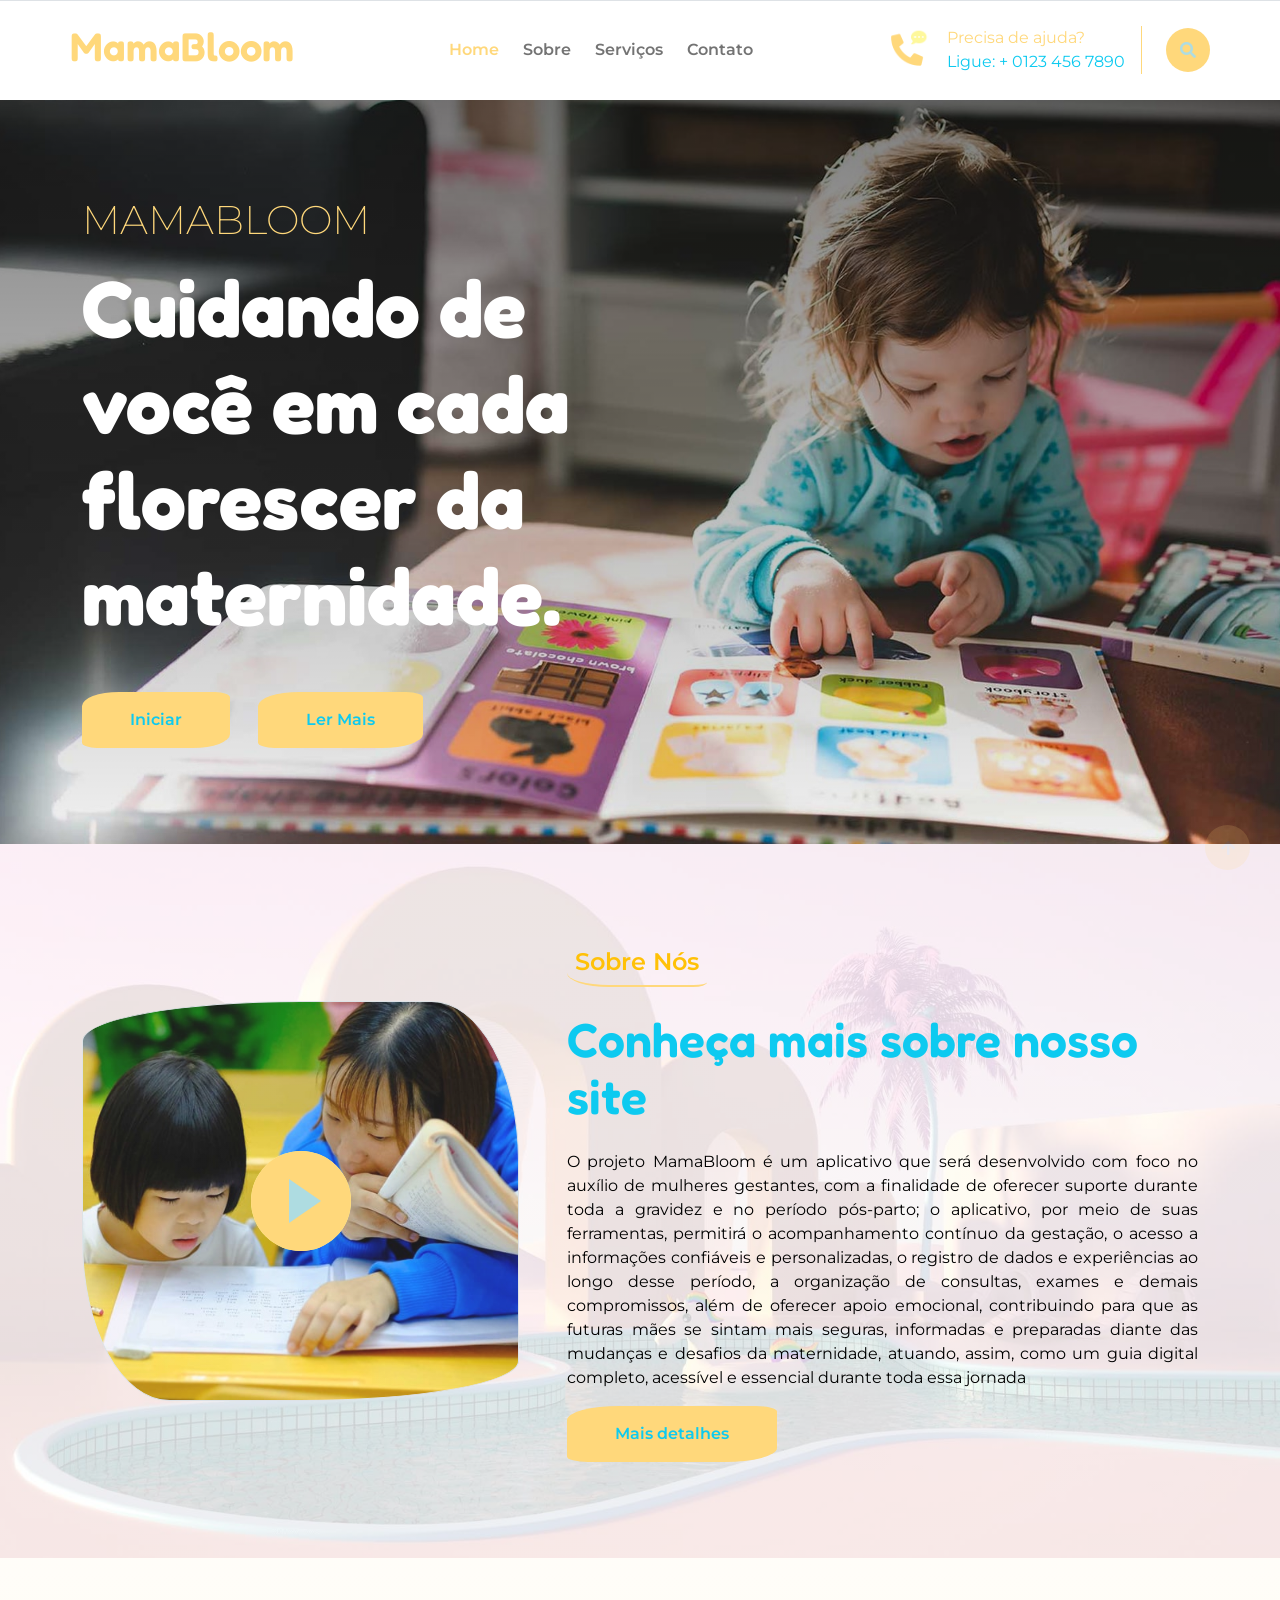
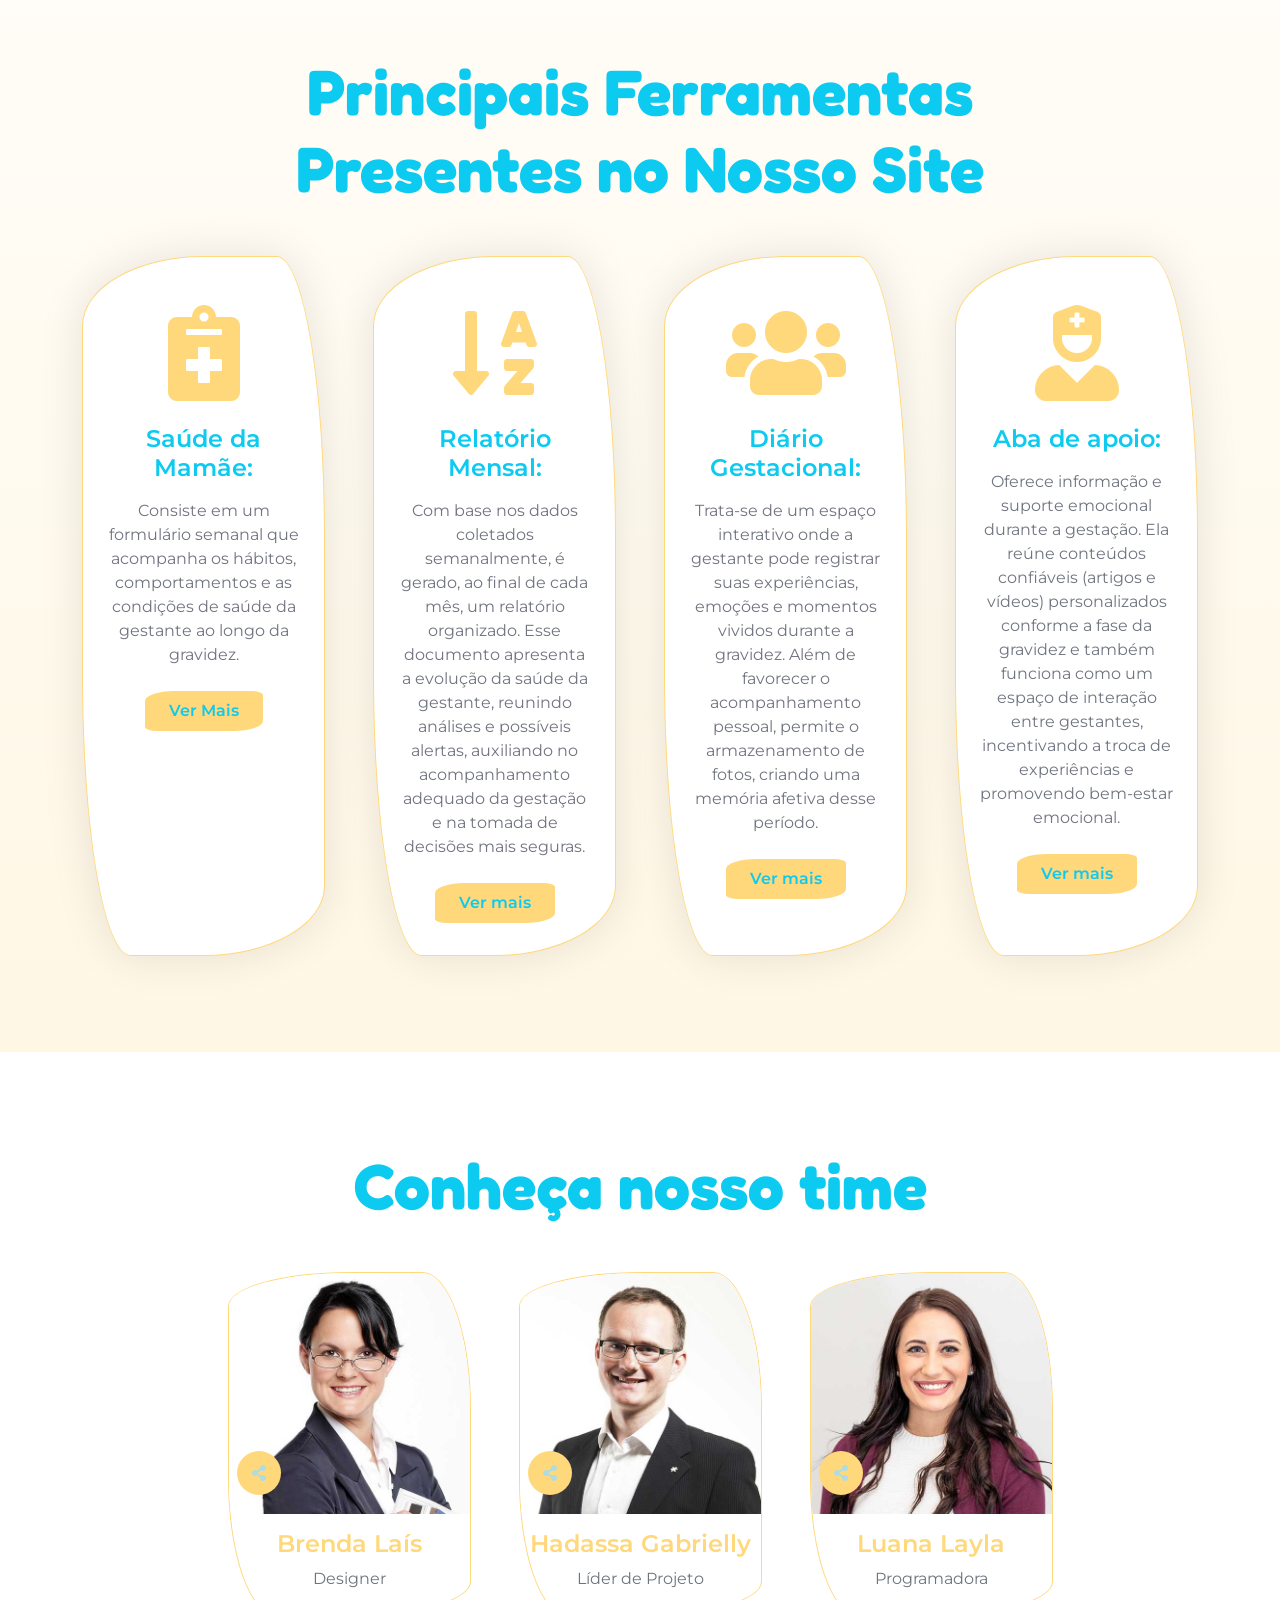
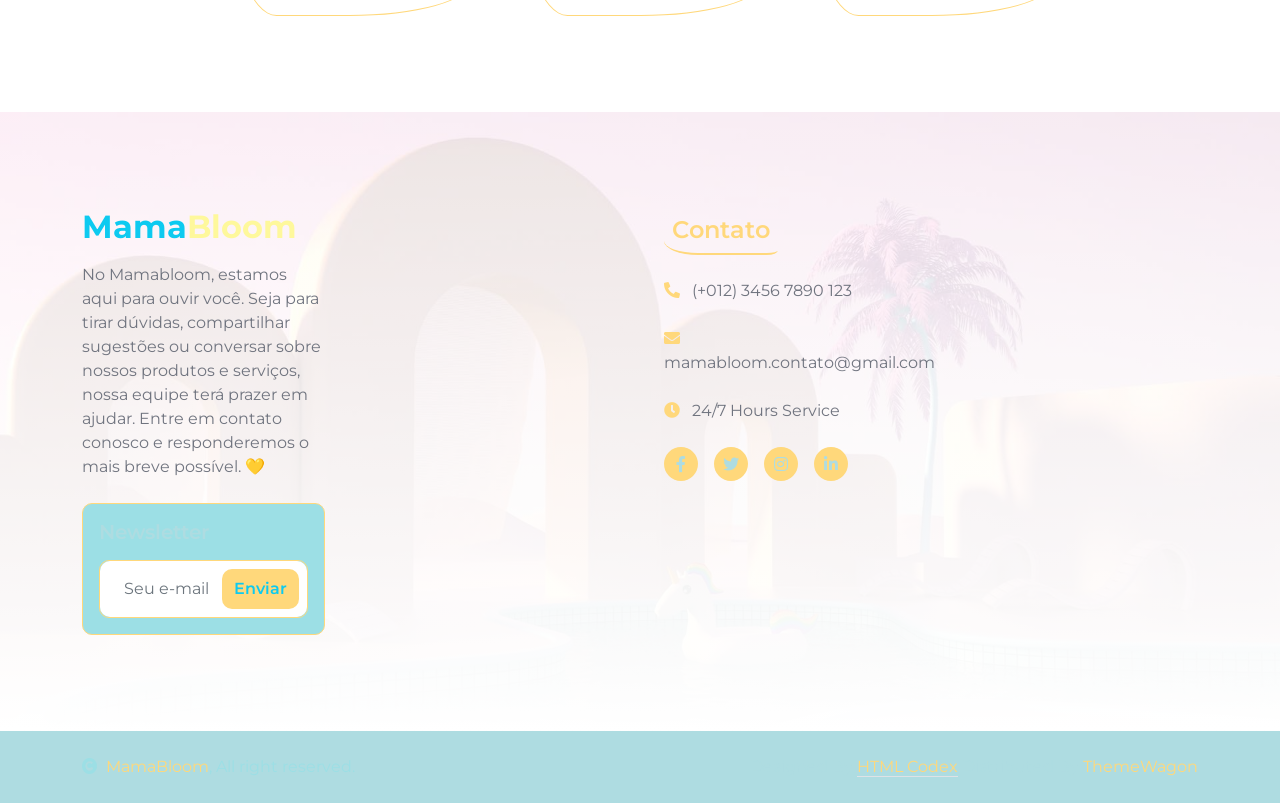
<file: index.html>
<!DOCTYPE html>
<html lang="pt-BR">

    <head>
        <meta charset="utf-8">
        <title>MamaBloom - Daycare Website Template</title>
        <meta content="width=device-width, initial-scale=1.0" name="viewport">
        <meta content="" name="keywords">
        <meta content="" name="description">

        <!-- Google Web Fonts -->
        <link rel="preconnect" href="https://fonts.googleapis.com">
        <link rel="preconnect" href="https://fonts.gstatic.com" crossorigin>
        <link href="https://fonts.googleapis.com/css2?family=Fredoka:wght@600;700&family=Montserrat:wght@200;400;600&display=swap" rel="stylesheet"> 

        <!-- Icon Font Stylesheet -->
        <link rel="stylesheet" href="https://use.fontawesome.com/releases/v5.15.4/css/all.css"/>
        <link href="https://cdn.jsdelivr.net/npm/bootstrap-icons@1.4.1/font/bootstrap-icons.css" rel="stylesheet">

        <!-- Libraries Stylesheet -->
        <link href="lib/animate/animate.min.css" rel="stylesheet">
        <link href="lib/lightbox/css/lightbox.min.css" rel="stylesheet">
        <link href="lib/owlcarousel/assets/owl.carousel.min.css" rel="stylesheet">

        <!-- Customized Bootstrap Stylesheet -->
        <link href="css/bootstrap.min.css" rel="stylesheet">

        <!-- Template Stylesheet -->
        <link href="css/style.css" rel="stylesheet">

        

    </head>

    <body>

        <!-- Spinner Start 
        <div id="spinner" class="show w-100 vh-100 bg-white position-fixed translate-middle top-50 start-50  d-flex align-items-center justify-content-center">
            <div class="spinner-grow text-primary" role="status"></div>
        </div>
        Spinner End -->


        <!-- Navbar start -->
        <div class="container-fluid border-bottom bg-light wow fadeIn" data-wow-delay="0.1s">
            
            </div>
            <div class="container px-0">
                <nav class="navbar navbar-light navbar-expand-xl py-3">
                    <a href="index.html" class="navbar-brand"><h1 class="text-primary display-6">Mama<span class="texeto-azul">Bloom</span></h1></a>
                    <button class="navbar-toggler py-2 px-3" type="button" data-bs-toggle="collapse" data-bs-target="#navbarCollapse">
                        <span class="fa fa-bars text-primary"></span>
                    </button>
                    <div class="collapse navbar-collapse" id="navbarCollapse">
                        <div class="navbar-nav mx-auto">
                            <a href="index.html" class="nav-item nav-link active">Home</a>
                            <a href="about.html" class="nav-item nav-link">Sobre</a>
                            <a href="service.html" class="nav-item nav-link">Serviços</a>
                            
                            <a href="contact.html" class="nav-item nav-link">Contato</a>
                        </div>
                        <div class="d-flex me-4">
                            <div id="phone-tada" class="d-flex align-items-center justify-content-center">
                                <a href="" class="position-relative wow tada" data-wow-delay=".9s" >
                                    <i class="fa fa-phone-alt text-primary fa-2x me-4"></i>
                                    <div class="position-absolute" style="top: -7px; left: 20px;">
                                        <span><i class="fa fa-comment-dots text-secondary"></i></span>
                                    </div>
                                </a>
                            </div>
                            <div class="d-flex flex-column pe-3 border-end border-primary">
                                <span class="text-primary">Precisa de ajuda?</span>
                                <a href="#"><span class="" style="color: #0dcaf0; !important">Ligue: + 0123 456 7890</span></a>
                            </div>
                        </div>
                        <button class="btn-search btn btn-primary btn-md-square rounded-circle" data-bs-toggle="modal" data-bs-target="#searchModal"><i class="fas fa-search text-dark"></i></button>
                    </div>
                </nav>
            </div>
        </div>
        <!-- Navbar End -->


        <!-- Modal Search Start -->
        <div class="modal fade" id="searchModal" tabindex="-1" aria-labelledby="exampleModalLabel" aria-hidden="true">
            <div class="modal-dialog modal-fullscreen">
                <div class="modal-content rounded-0">
                    <div class="modal-header">
                        <h5 class="modal-title" id="exampleModalLabel">Search by keyword</h5>
                        <button type="button" class="btn-close" data-bs-dismiss="modal" aria-label="Close"></button>
                    </div>
                    <div class="modal-body d-flex align-items-center">
                        <div class="input-group w-75 mx-auto d-flex">
                            <input type="search" class="form-control p-3" placeholder="keywords" aria-describedby="search-icon-1">
                            <span id="search-icon-1" class="input-group-text p-3"><i class="fa fa-search"></i></span>
                        </div>
                    </div>
                </div>
            </div>
        </div>
        <!-- Modal Search End -->


        <!-- Hero Start -->
        <div class="container-fluid py-5 hero-header wow fadeIn" data-wow-delay="0.1s">
            <div class="container py-5">
                <div class="row g-5">
                    <div class="col-lg-7 col-md-12">
                        <h1 class="mb-3 text-primary">MAMABLOOM</h1>
                        <h1 class="mb-5 display-1 text-white">Cuidando de você em cada florescer da maternidade.</h1>
                        <a href="" class="btn btn-primary px-4 py-3 px-md-5  me-4 btn-border-radius"  style="color: #0dcaf0;!important">Iniciar</a>
                        <a href="" class="btn btn-primary px-4 py-3 px-md-5 btn-border-radius"  style="color: #0dcaf0;!important">Ler Mais</a>
                    </div>
                </div>
            </div>
        </div>
        <!-- Hero End -->


        <!-- About Start -->
        <div class="container-fluid py-5 about bg-light">
            <div class="container py-5">
                <div class="row g-5 align-items-center">
                    <div class="col-lg-5 wow fadeIn" data-wow-delay="0.1s">
                        <div class="video border">
                            <button type="button" class="btn btn-play" data-bs-toggle="modal" data-src="https://www.youtube.com/embed/DWRcNpR6Kdc" data-bs-target="#videoModal">
                                <span></span>
                            </button>
                        </div>
                    </div>
                    <div class="col-lg-7 wow fadeIn" data-wow-delay="0.3s">
                        <h4 class="mb-4 border-bottom border-primary border-2 d-inline-block p-2 title-border-radius" style="color:#ffc107;!important">Sobre Nós</h4>
                        <h1 class=" mb-4 display-5"  style="color: #0dcaf0;!important">Conheça mais sobre nosso site</h1>
                        <p class="textojustificado-b" id="textojustificado-b" class="text-dark mb-4">O projeto MamaBloom é um aplicativo que será desenvolvido com foco no auxílio de mulheres gestantes, com a finalidade de oferecer suporte durante toda a gravidez e no período pós-parto; o aplicativo, por meio de suas ferramentas, permitirá o acompanhamento contínuo da gestação, o acesso a informações confiáveis e personalizadas, o registro de dados e experiências ao longo desse período, a organização de consultas, exames e demais compromissos, além de oferecer apoio emocional, contribuindo para que as futuras mães se sintam mais seguras, informadas e preparadas diante das mudanças e desafios da maternidade, atuando, assim, como um guia digital completo, acessível e essencial durante toda essa jornada
                        </p>
                        
                        <a href="" class="btn btn-primary px-5 py-3 btn-border-radius" style="color: #0dcaf0;!important">Mais detalhes</a>
                    </div>
                </div>
            </div>
        </div>

        <!-- Modal Video -->
        <div class="modal fade" id="videoModal" tabindex="-1" aria-labelledby="exampleModalLabel" aria-hidden="true">
            <div class="modal-dialog">
                <div class="modal-content rounded-0">
                    <div class="modal-header">
                        <h5 class="modal-title" id="exampleModalLabel">Youtube Video</h5>
                        <button type="button" class="btn-close" data-bs-dismiss="modal" aria-label="Close"></button>
                    </div>
                    <div class="modal-body">
                        <!-- 16:9 aspect ratio -->
                        <div class="ratio ratio-16x9">
                            <iframe class="embed-responsive-item" src="" id="video" allowfullscreen allowscriptaccess="always"
                                allow="autoplay"></iframe>
                        </div>
                    </div>
                </div>
            </div>
        </div>
        <!-- About End -->


        <!-- Service Start -->
        <div class="container-fluid service py-5">
            <div class="container py-5">
                <div class="mx-auto text-center wow fadeIn" data-wow-delay="0.1s" style="max-width: 700px;">
                    
                    <h1 class="mb-5 display-3" style="color: #0dcaf0;!important">Principais Ferramentas Presentes no Nosso Site</h1>
                </div>
                <div class="row g-5">
                    <div class="col-md-6 col-lg-6 col-xl-3 wow fadeIn" data-wow-delay="0.1s">
                        <div class="text-center border-primary border bg-white service-item">
                            <div class="service-content d-flex align-items-center justify-content-center p-4">
                                <div class="service-content-inner">
                                    <div class="p-4"><i class="fas fa-notes-medical fa-6x text-primary"></i></div>
                                    <a href="#" class="h4" style="color: #0dcaf0;!important">Saúde da Mamãe:</a>
                                    <p class="my-3">Consiste em um formulário semanal que acompanha os hábitos, comportamentos e as condições de saúde da gestante ao longo da gravidez.</p>
                                    <a href="#" class="btn btn-primary px-4 py-2 my-2 btn-border-radius" style="color:#0dcaf0;!important">Ver Mais</a>
                                </div>
                            </div>
                        </div>
                    </div>
                    <div class="col-md-6 col-lg-6 col-xl-3 wow fadeIn" data-wow-delay="0.3s">
                        <div class="text-center border-primary border bg-white service-item">
                            <div class="service-content d-flex align-items-center justify-content-center p-4">
                                <div class="service-content-inner">
                                    <div class="p-4"><i class="fas fa-sort-alpha-down fa-6x text-primary"></i></div>
                                    <a href="#" class="h4" style="color: #0dcaf0;!important">Relatório Mensal:</a>
                                    <p class="my-3">Com base nos dados coletados semanalmente, é gerado, ao final de cada mês, um relatório organizado. Esse documento apresenta a evolução da saúde da gestante, reunindo análises e possíveis alertas, auxiliando no acompanhamento adequado da gestação e na tomada de decisões mais seguras.</p>
                                    <a href="#" class="btn btn-primary px-4 py-2 my-2 btn-border-radius"  style="color: #0dcaf0;!important">Ver mais</a>
                                </div>
                            </div>
                        </div>
                    </div>
                    <div class="col-md-6 col-lg-6 col-xl-3 wow fadeIn" data-wow-delay="0.5s">
                        <div class="text-center border-primary border bg-white service-item">
                            <div class="service-content d-flex align-items-center justify-content-center p-4">
                                <div class="service-content-inner">
                                    <div class="p-4"><i class="fas fa-users fa-6x text-primary"></i></div>
                                    <a href="#" class="h4" style="color: #0dcaf0;!important">Diário Gestacional:
</a>
                                    <p class="my-3">Trata-se de um espaço interativo onde a gestante pode registrar suas experiências, emoções e momentos vividos durante a gravidez. Além de favorecer o acompanhamento pessoal, permite o armazenamento de fotos, criando uma memória afetiva desse período.</p>
                                    <a href="#" class="btn btn-primary px-4 py-2 my-2 btn-border-radius" style="color: #0dcaf0;!important">Ver mais</a>
                                </div>
                            </div>
                        </div>
                    </div>
                    <div class="col-md-6 col-lg-6 col-xl-3 wow fadeIn" data-wow-delay="0.7s">
                        <div class="text-center border-primary border bg-white service-item">
                            <div class="service-content d-flex align-items-center justify-content-center p-4">
                                <div class="service-content-inner">
                                    <div class="p-4"><i class="fas fa-user-nurse fa-6x text-primary"></i></div>
                                    <a href="#" class="h4" style="color: #0dcaf0;!important">Aba de apoio:</a>
                                    <p class="my-3">Oferece informação e suporte emocional durante a gestação. Ela reúne conteúdos confiáveis (artigos e vídeos) personalizados conforme a fase da gravidez e também funciona como um espaço de interação entre gestantes, incentivando a troca de experiências e promovendo bem-estar emocional.</p>
                                    <a href="#" class="btn btn-primary px-4 py-2 my-2 btn-border-radius" style="color: #0dcaf0;!important">Ver mais</a>
                                </div>
                            </div>
                        </div>
                    </div>
                </div>
            </div>
        </div>
        <!-- Service End -->
        <!-- Team Start-->
        <div class="container-fluid team py-5">
            <div class="container py-5">
                <div class="mx-auto text-center wow fadeIn" data-wow-delay="0.1s" style="max-width: 600px;">
                 
                    <h1 class="mb-5 display-3" style="color: #0dcaf0;!important">Conheça nosso time</h1>
                </div>
                <div class="row g-5 justify-content-center">
                    <div class="col-md-6 col-lg-4 col-xl-3 wow fadeIn" data-wow-delay="0.1s">
                        <div class="team-item border border-primary img-border-radius overflow-hidden">
                            <img src="img/team-1.jpg" class="img-fluid w-100" alt="">
                            <div class="team-icon d-flex align-items-center justify-content-center">
                                <a class="share btn btn-primary btn-md-square text-dark rounded-circle me-3" href=""><i class="fas fa-share-alt"></i></a>
                                <a class="share-link btn btn-primary btn-md-square text-dark rounded-circle me-3" href=""><i class="fab fa-facebook-f"></i></a>
                                <a class="share-link btn btn-primary btn-md-square text-dark rounded-circle me-3" href=""><i class="fab fa-twitter"></i></a>
                                <a class="share-link btn btn-primary btn-md-square text-dark rounded-circle" href=""><i class="fab fa-instagram"></i></a>
                            </div>
                            <div class="team-content text-center py-3">
                                <h4 class="text-primary">Brenda Laís</h4>
                                <p class="text-muted mb-2">Designer</p>
                            </div>
                        </div>
                    </div>
                    <div class="col-md-6 col-lg-4 col-xl-3 wow fadeIn" data-wow-delay="0.3s">
                        <div class="team-item border border-primary img-border-radius overflow-hidden">
                            <img src="img/team-2.jpg" class="img-fluid w-100" alt="">
                            <div class="team-icon d-flex align-items-center justify-content-center">
                                <a class="share btn btn-primary btn-md-square text-dark rounded-circle me-3" href=""><i class="fas fa-share-alt"></i></a>
                                <a class="share-link btn btn-primary btn-md-square text-dark rounded-circle me-3" href=""><i class="fab fa-facebook-f"></i></a>
                                <a class="share-link btn btn-primary btn-md-square text-dark rounded-circle me-3" href=""><i class="fab fa-twitter"></i></a>
                                <a class="share-link btn btn-primary btn-md-square text-dark rounded-circle" href=""><i class="fab fa-instagram"></i></a>
                            </div>
                            <div class="team-content text-center py-3">
                                <h4 class="text-primary">Hadassa Gabrielly</h4>
                                <p class="text-muted mb-2">Líder de Projeto</p>
                            </div>
                        </div>
                    </div>
                    <div class="col-md-6 col-lg-4 col-xl-3 wow fadeIn" data-wow-delay="0.5s">
                        <div class="team-item border border-primary img-border-radius overflow-hidden">
                            <img src="img/team-3.jpg" class="img-fluid w-100" alt="">
                            <div class="team-icon d-flex align-items-center justify-content-center">
                                <a class="share btn btn-primary btn-md-square text-dark rounded-circle me-3" href=""><i class="fas fa-share-alt"></i></a>
                                <a class="share-link btn btn-primary btn-md-square text-dark rounded-circle me-3" href=""><i class="fab fa-facebook-f"></i></a>
                                <a class="share-link btn btn-primary btn-md-square text-dark rounded-circle me-3" href=""><i class="fab fa-twitter"></i></a>
                                <a class="share-link btn btn-primary btn-md-square text-dark rounded-circle" href=""><i class="fab fa-instagram"></i></a>
                            </div>
                            <div class="team-content text-center py-3">
                                <h4 class="text-primary">Luana Layla</h4>
                                <p class="text-muted mb-2">Programadora</p>
                            </div>
                        </div>
                    </div>
                   
                        
                    </div>
                </div>
            </div>
        </div>
        <!-- Team End-->
  <!-- Footer Start -->
        <div class="container-fluid footer py-5 wow fadeIn" data-wow-delay="0.1s">
            <div class="container py-5">
                <div class="row g-5">
                    <div class="col-md-6 col-lg-4 col-xl-3">
                        <div class="footer-item">
                            <h2 class="fw-bold mb-3"><span class="mb-0" style="color: #0dcaf0;!important">Mama</span><span class="text-secondary" style="color: #ffc107;!important">Bloom</span></h2>
                            <p class="mb-4">No Mamabloom, estamos aqui para ouvir você. Seja para tirar dúvidas, compartilhar sugestões ou conversar sobre nossos produtos e serviços, nossa equipe terá prazer em ajudar. Entre em contato conosco e responderemos o mais breve possível. 💛</p>
                            <div class="border border-primary p-3 rounded bg-light">
                                <h5 class="mb-3">Newsletter</h5>
                                <div class="position-relative mx-auto border border-primary rounded" style="max-width: 400px;">
                                    <input class="form-control border-0 w-100 py-3 ps-4 pe-5" type="text" placeholder="Seu e-mail">
                                    <button type="button" class="btn btn-primary py-2 position-absolute top-0 end-0 mt-2 me-2" style="color: #0dcaf0;!important">Enviar</button>
                                </div>
                            </div>
                        </div>
                    </div>
                    <div class="col-md-6 col-lg-4 col-xl-3">
                        
                    </div>
                    <div class="col-md-6 col-lg-4 col-xl-3">
                        <div class="footer-item">
                            <h4 class="text-primary mb-4 border-bottom border-primary border-2 d-inline-block p-2 title-border-radius">Contato</h4>
                            <div class="d-flex flex-column align-items-start">
                                <a href="" class="text-start rounded-0 text-body mb-4"><i class="fa fa-phone-alt text-primary me-2"></i> (+012) 3456 7890 123</a>
                                <a href="" class="text-start rounded-0 text-body mb-4"><i class="fas fa-envelope text-primary me-2"></i> mamabloom.contato@gmail.com</a>
                                <a href="" class="text-start rounded-0 text-body mb-4"><i class="fa fa-clock text-primary me-2"></i> 24/7 Hours Service</a>
                                <div class="footer-icon d-flex">
                                    <a class="btn btn-primary btn-sm-square me-3 rounded-circle text-dark" href=""><i class="fab fa-facebook-f"></i></a>
                                    <a class="btn btn-primary btn-sm-square me-3 rounded-circle text-dark" href=""><i class="fab fa-twitter"></i></a>
                                    <a href="#" class="btn btn-primary btn-sm-square me-3 rounded-circle text-dark"><i class="fab fa-instagram"></i></a>
                                    <a href="#" class="btn btn-primary btn-sm-square rounded-circle text-dark"><i class="fab fa-linkedin-in"></i></a>
                                </div>
                            </div>
                        </div>
                    </div>
                    <div class="col-md-6 col-lg-4 col-xl-3">
                        
                            </div>
                        </div>
                    </div>
                </div>
            </div>
        </div>
        <!-- Footer End -->


        <!-- Copyright Start -->
        <div class="container-fluid copyright bg-dark py-4">
            <div class="container">
                <div class="row">
                    <div class="col-md-6 text-center text-md-start mb-3 mb-md-0">
                        <span class="text-light"><a href="#"><i class="fas fa-copyright text-light me-2"></i>MamaBloom</a>, All right reserved.</span>
                    </div>
                    <div class="col-md-6 my-auto text-center text-md-end text-dark">
                        <!--/*** This template is free as long as you keep the below author’s credit link/attribution link/backlink. ***/-->
                        <!--/*** If you'd like to use the template without the below author’s credit link/attribution link/backlink, ***/-->
                        <!--/*** you can purchase the Credit Removal License from "https://htmlcodex.com/credit-removal". ***/-->
                        Designed By <a class="border-bottom" href="https://htmlcodex.com">HTML Codex</a> Distributed By <a clas="border-bottom" href="https://themewagon.com">ThemeWagon</a>
                    </div>
                </div>
            </div>
        </div>
        <!-- Copyright End -->


        <!-- Back to Top -->
        <a href="#" class="btn btn-primary border-3 border-primary rounded-circle back-to-top"><i class="fa fa-arrow-up"></i></a>   

        
    <!-- JavaScript Libraries -->
    <script src="https://ajax.googleapis.com/ajax/libs/jquery/3.6.4/jquery.min.js"></script>
    <script src="https://cdn.jsdelivr.net/npm/bootstrap@5.0.0/dist/js/bootstrap.bundle.min.js"></script>
    <script src="lib/wow/wow.min.js"></script>
    <script src="lib/easing/easing.min.js"></script>
    <script src="lib/waypoints/waypoints.min.js"></script>
    <script src="lib/lightbox/js/lightbox.min.js"></script>
    <script src="lib/owlcarousel/owl.carousel.min.js"></script>

    <!-- Template Javascript -->
    <script src="js/main.js"></script>
    </body>

</html>
</file>
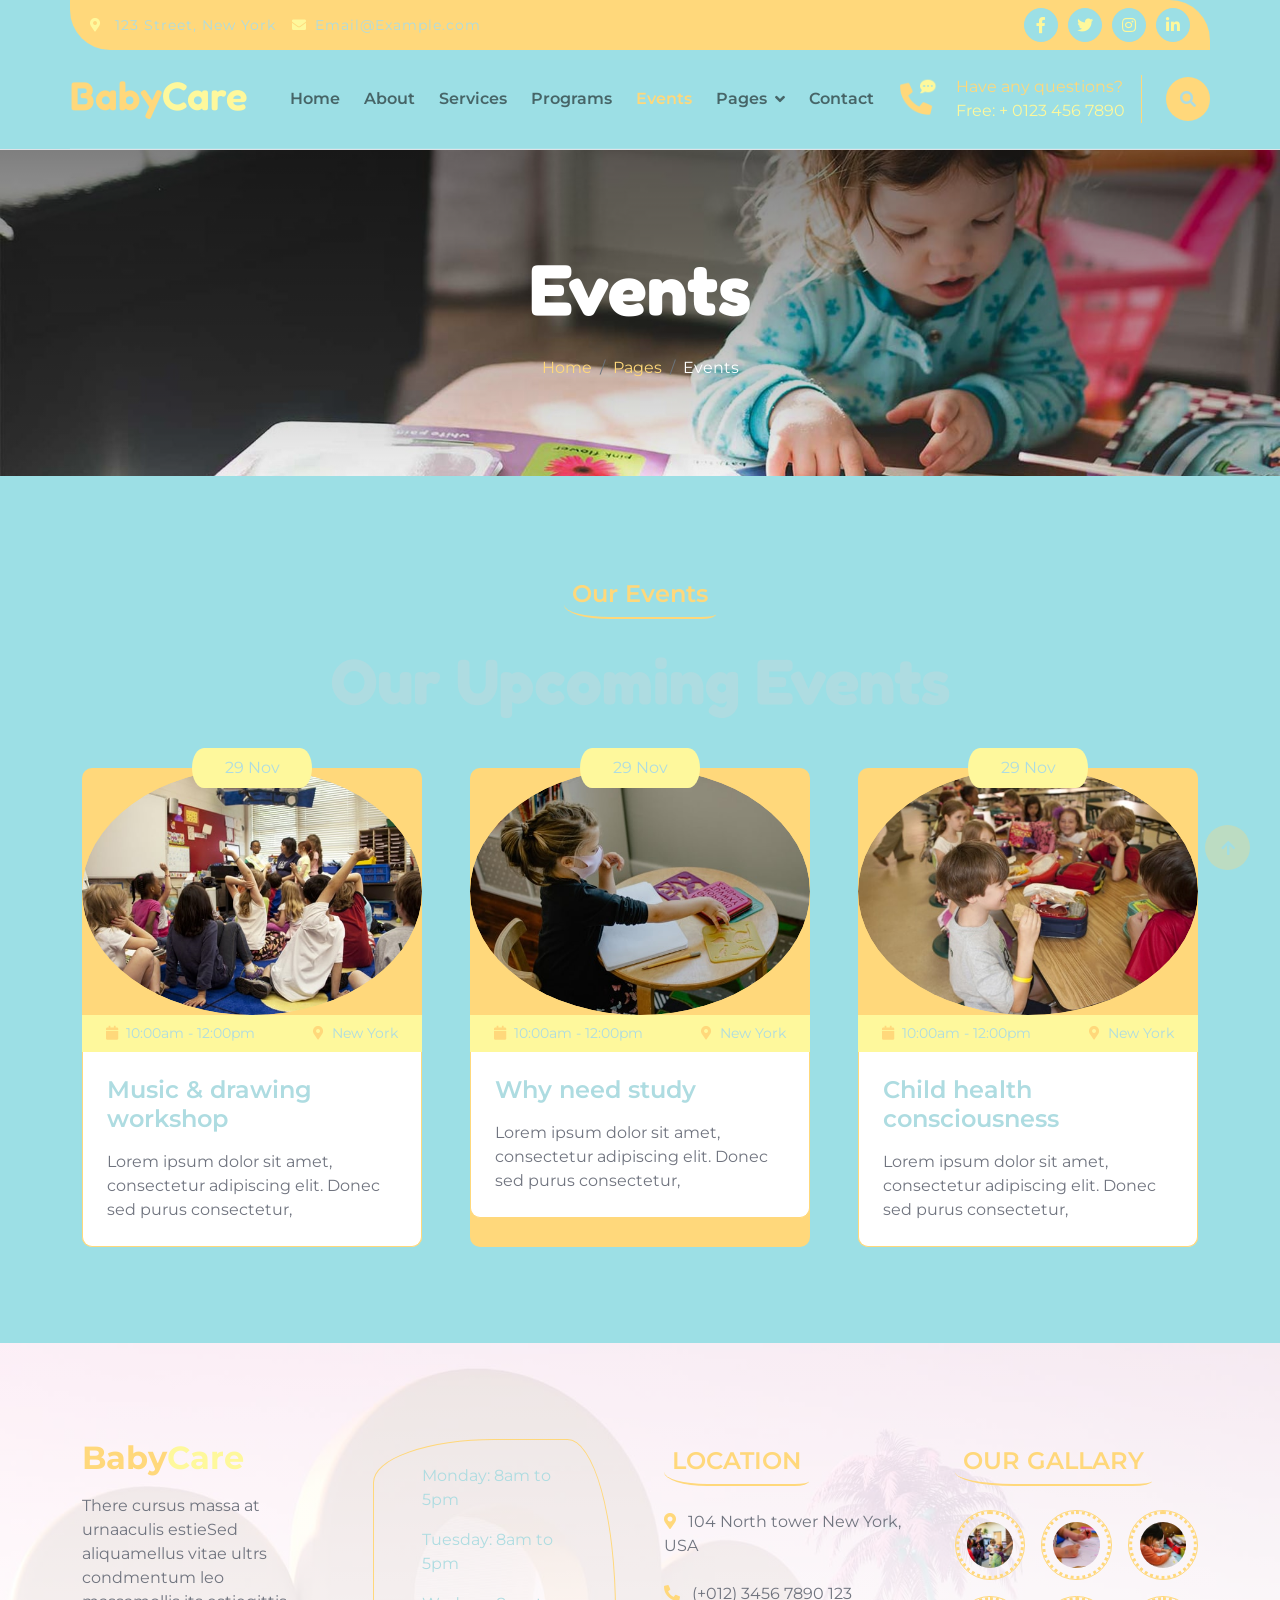
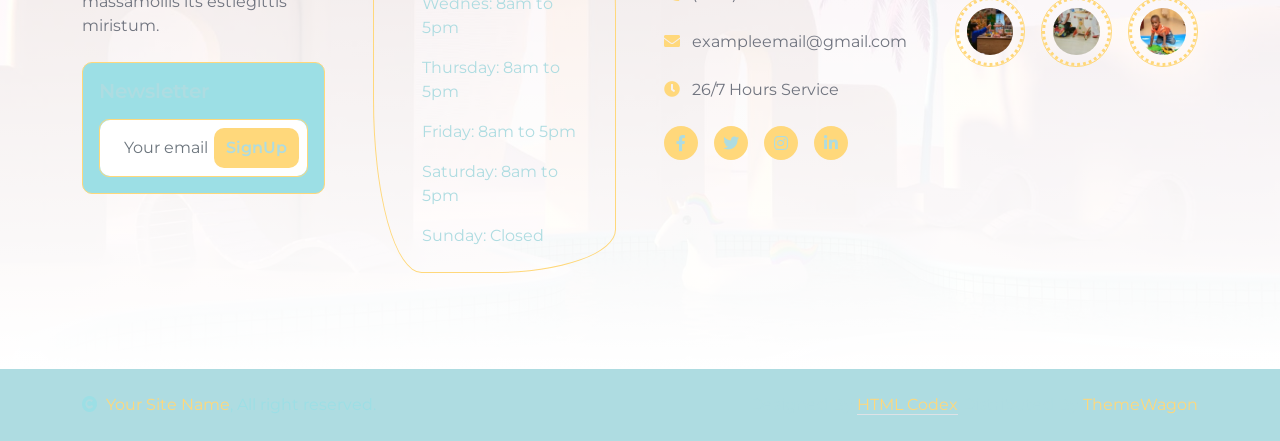
<file: event.html>
<!DOCTYPE html>
<html lang="en">

    <head>
        <meta charset="utf-8">
        <title>BabyCare - Daycare Website Template</title>
        <meta content="width=device-width, initial-scale=1.0" name="viewport">
        <meta content="" name="keywords">
        <meta content="" name="description">

        <!-- Google Web Fonts -->
        <link rel="preconnect" href="https://fonts.googleapis.com">
        <link rel="preconnect" href="https://fonts.gstatic.com" crossorigin>
        <link href="https://fonts.googleapis.com/css2?family=Fredoka:wght@600;700&family=Montserrat:wght@200;400;600&display=swap" rel="stylesheet"> 

        <!-- Icon Font Stylesheet -->
        <link rel="stylesheet" href="https://use.fontawesome.com/releases/v5.15.4/css/all.css"/>
        <link href="https://cdn.jsdelivr.net/npm/bootstrap-icons@1.4.1/font/bootstrap-icons.css" rel="stylesheet">

        <!-- Libraries Stylesheet -->
        <link href="lib/animate/animate.min.css" rel="stylesheet">
        <link href="lib/lightbox/css/lightbox.min.css" rel="stylesheet">
        <link href="lib/owlcarousel/assets/owl.carousel.min.css" rel="stylesheet">

        <!-- Customized Bootstrap Stylesheet -->
        <link href="css/bootstrap.min.css" rel="stylesheet">

        <!-- Template Stylesheet -->
        <link href="css/style.css" rel="stylesheet">

        

    </head>

    <body>

        <!-- Spinner Start -->
        <div id="spinner" class="show w-100 vh-100 bg-white position-fixed translate-middle top-50 start-50  d-flex align-items-center justify-content-center">
            <div class="spinner-grow text-primary" role="status"></div>
        </div>
        <!-- Spinner End -->


        <!-- Navbar start -->
        <div class="container-fluid border-bottom bg-light wow fadeIn" data-wow-delay="0.1s">
            <div class="container topbar bg-primary d-none d-lg-block py-2" style="border-radius: 0 40px">
                <div class="d-flex justify-content-between">
                    <div class="top-info ps-2">
                        <small class="me-3"><i class="fas fa-map-marker-alt me-2 text-secondary"></i> <a href="#" class="text-dark fw-semibold">123 Street, New York</a></small>
                        <small class="me-3"><i class="fas fa-envelope me-2 text-secondary"></i><a href="#" class="text-dark fw-semibold">Email@Example.com</a></small>
                    </div>
                    <div class="top-link pe-2">
                        <a href="" class="btn btn-light btn-sm-square rounded-circle"><i class="fab fa-facebook-f text-secondary"></i></a>
                        <a href="" class="btn btn-light btn-sm-square rounded-circle"><i class="fab fa-twitter text-secondary"></i></a>
                        <a href="" class="btn btn-light btn-sm-square rounded-circle"><i class="fab fa-instagram text-secondary"></i></a>
                        <a href="" class="btn btn-light btn-sm-square rounded-circle me-0"><i class="fab fa-linkedin-in text-secondary"></i></a>
                    </div>
                </div>
            </div>
            <div class="container px-0">
                <nav class="navbar navbar-light navbar-expand-xl py-3">
                    <a href="index.html" class="navbar-brand"><h1 class="text-primary display-6">Baby<span class="text-secondary">Care</span></h1></a>
                    <button class="navbar-toggler py-2 px-3" type="button" data-bs-toggle="collapse" data-bs-target="#navbarCollapse">
                        <span class="fa fa-bars text-primary"></span>
                    </button>
                    <div class="collapse navbar-collapse" id="navbarCollapse">
                        <div class="navbar-nav mx-auto">
                            <a href="index.html" class="nav-item nav-link">Home</a>
                            <a href="about.html" class="nav-item nav-link">About</a>
                            <a href="service.html" class="nav-item nav-link">Services</a>
                            <a href="program.html" class="nav-item nav-link">Programs</a>
                            <a href="event.html" class="nav-item nav-link active">Events</a>
                            <div class="nav-item dropdown">
                                <a href="#" class="nav-link dropdown-toggle" data-bs-toggle="dropdown">Pages</a>
                                <div class="dropdown-menu m-0 bg-secondary rounded-0">
                                    <a href="blog.html" class="dropdown-item">Our Blog</a>
                                    <a href="team.html" class="dropdown-item">Our Team</a>
                                    <a href="testimonial.html" class="dropdown-item">Testimonial</a>
                                    <a href="404.html" class="dropdown-item">404 Page</a>
                                </div>
                            </div>
                            <a href="contact.html" class="nav-item nav-link">Contact</a>
                        </div>
                        <div class="d-flex me-4">
                            <div id="phone-tada" class="d-flex align-items-center justify-content-center">
                                <a href="" class="position-relative wow tada" data-wow-delay=".9s" >
                                    <i class="fa fa-phone-alt text-primary fa-2x me-4"></i>
                                    <div class="position-absolute" style="top: -7px; left: 20px;">
                                        <span><i class="fa fa-comment-dots text-secondary"></i></span>
                                    </div>
                                </a>
                            </div>
                            <div class="d-flex flex-column pe-3 border-end border-primary">
                                <span class="text-primary">Have any questions?</span>
                                <a href="#"><span class="text-secondary">Free: + 0123 456 7890</span></a>
                            </div>
                        </div>
                        <button class="btn-search btn btn-primary btn-md-square rounded-circle" data-bs-toggle="modal" data-bs-target="#searchModal"><i class="fas fa-search text-dark"></i></button>
                    </div>
                </nav>
            </div>
        </div>
        <!-- Navbar End -->


        <!-- Modal Search Start -->
        <div class="modal fade" id="searchModal" tabindex="-1" aria-labelledby="exampleModalLabel" aria-hidden="true">
            <div class="modal-dialog modal-fullscreen">
                <div class="modal-content rounded-0">
                    <div class="modal-header">
                        <h5 class="modal-title" id="exampleModalLabel">Search by keyword</h5>
                        <button type="button" class="btn-close" data-bs-dismiss="modal" aria-label="Close"></button>
                    </div>
                    <div class="modal-body d-flex align-items-center">
                        <div class="input-group w-75 mx-auto d-flex">
                            <input type="search" class="form-control p-3" placeholder="keywords" aria-describedby="search-icon-1">
                            <span id="search-icon-1" class="input-group-text p-3"><i class="fa fa-search"></i></span>
                        </div>
                    </div>
                </div>
            </div>
        </div>
        <!-- Modal Search End -->

        
        <!-- Page Header Start -->
        <div class="container-fluid page-header py-5 wow fadeIn" data-wow-delay="0.1s">
            <div class="container text-center py-5">
                <h1 class="display-2 text-white mb-4">Events</h1>
                <nav aria-label="breadcrumb">
                    <ol class="breadcrumb justify-content-center mb-0">
                        <li class="breadcrumb-item"><a href="#">Home</a></li>
                        <li class="breadcrumb-item"><a href="#">Pages</a></li>
                        <li class="breadcrumb-item text-white" aria-current="page">Events</li>
                    </ol>
                </nav>
            </div>
        </div>
        <!-- Page Header End -->


        <!-- Events Start -->
        <div class="container-fluid events py-5 bg-light">
            <div class="container py-5">
                <div class="mx-auto text-center wow fadeIn" data-wow-delay="0.1s" style="max-width: 700px;">
                    <h4 class="text-primary mb-4 border-bottom border-primary border-2 d-inline-block p-2 title-border-radius">Our Events</h4>
                    <h1 class="mb-5 display-3">Our Upcoming Events</h1>
                </div>
                <div class="row g-5 justify-content-center">
                    <div class="col-md-6 col-lg-6 col-xl-4 wow fadeIn" data-wow-delay="0.1s">
                        <div class="events-item bg-primary rounded">
                            <div class="events-inner position-relative">
                                <div class="events-img overflow-hidden rounded-circle position-relative">
                                    <img src="img/event-1.jpg" class="img-fluid w-100 rounded-circle" alt="Image">
                                    <div class="event-overlay">
                                        <a href="img/event-1.jpg" data-lightbox="event-1"><i class="fas fa-search-plus text-white fa-2x"></i></a>
                                    </div>
                                </div>
                                <div class="px-4 py-2 bg-secondary text-dark text-center events-rate">29 Nov</div>
                                <div class="d-flex justify-content-between px-4 py-2 bg-secondary">
                                    <small class="text-dark"><i class="fas fa-calendar me-1 text-primary"></i> 10:00am - 12:00pm</small>
                                    <small class="text-dark"><i class="fas fa-map-marker-alt me-1 text-primary"></i> New York</small>
                                </div>
                            </div>
                            <div class="events-text p-4 border border-primary bg-white border-top-0 rounded-bottom">
                                <a href="#" class="h4">Music & drawing workshop</a>
                                <p class="mb-0 mt-3">Lorem ipsum dolor sit amet, consectetur adipiscing elit. Donec sed purus consectetur,</p>
                            </div>
                        </div>
                    </div>
                    <div class="col-md-6 col-lg-6 col-xl-4 wow fadeIn" data-wow-delay="0.3s">
                        <div class="events-item bg-primary rounded">
                            <div class="events-inner position-relative">
                                <div class="events-img overflow-hidden rounded-circle position-relative">
                                    <img src="img/event-2.jpg" class="img-fluid w-100 rounded-circle" alt="Image">
                                    <div class="event-overlay">
                                        <a href="img/event-3.jpg" data-lightbox="event-1"><i class="fas fa-search-plus text-white fa-2x"></i></a>
                                    </div>
                                </div>
                                <div class="px-4 py-2 bg-secondary text-dark text-center events-rate">29 Nov</div>
                                <div class="d-flex justify-content-between px-4 py-2 bg-secondary">
                                    <small class="text-dark"><i class="fas fa-calendar me-1 text-primary"></i> 10:00am - 12:00pm</small>
                                    <small class="text-dark"><i class="fas fa-map-marker-alt me-1 text-primary"></i> New York</small>
                                </div>
                            </div>
                            <div class="events-text p-4 border border-primary bg-white border-top-0 rounded-bottom">
                                <a href="#" class="h4">Why need study</a>
                                <p class="mb-0 mt-3">Lorem ipsum dolor sit amet, consectetur adipiscing elit. Donec sed purus consectetur,</p>
                            </div>
                        </div>
                    </div>
                    <div class="col-md-6 col-lg-6 col-xl-4 wow fadeIn" data-wow-delay="0.5s">
                        <div class="events-item bg-primary rounded">
                            <div class="events-inner position-relative">
                                <div class="events-img overflow-hidden rounded-circle position-relative">
                                    <img src="img/event-3.jpg" class="img-fluid w-100 rounded-circle" alt="Image">
                                    <div class="event-overlay">
                                        <a href="img/event-3.jpg" data-lightbox="event-1"><i class="fas fa-search-plus text-white fa-2x"></i></a>
                                    </div>
                                </div>
                                <div class="px-4 py-2 bg-secondary text-dark text-center events-rate">29 Nov</div>
                                <div class="d-flex justify-content-between px-4 py-2 bg-secondary">
                                    <small class="text-dark"><i class="fas fa-calendar me-1 text-primary"></i> 10:00am - 12:00pm</small>
                                    <small class="text-dark"><i class="fas fa-map-marker-alt me-1 text-primary"></i> New York</small>
                                </div>
                            </div>
                            <div class="events-text p-4 border border-primary bg-white border-top-0 rounded-bottom">
                                <a href="#" class="h4">Child health consciousness</a>
                                <p class="mb-0 mt-3">Lorem ipsum dolor sit amet, consectetur adipiscing elit. Donec sed purus consectetur,</p>
                            </div>
                        </div>
                    </div>
                </div>
            </div>
        </div>
        <!-- Events End-->


        <!-- Footer Start -->
        <div class="container-fluid footer py-5 wow fadeIn" data-wow-delay="0.1s">
            <div class="container py-5">
                <div class="row g-5">
                    <div class="col-md-6 col-lg-4 col-xl-3">
                        <div class="footer-item">
                            <h2 class="fw-bold mb-3"><span class="text-primary mb-0">Baby</span><span class="text-secondary">Care</span></h2>
                            <p class="mb-4">There cursus massa at urnaaculis estieSed aliquamellus vitae ultrs condmentum leo massamollis its estiegittis miristum.</p>
                            <div class="border border-primary p-3 rounded bg-light">
                                <h5 class="mb-3">Newsletter</h5>
                                <div class="position-relative mx-auto border border-primary rounded" style="max-width: 400px;">
                                    <input class="form-control border-0 w-100 py-3 ps-4 pe-5" type="text" placeholder="Your email">
                                    <button type="button" class="btn btn-primary py-2 position-absolute top-0 end-0 mt-2 me-2 text-dark">SignUp</button>
                                </div>
                            </div>
                        </div>
                    </div>
                    <div class="col-md-6 col-lg-4 col-xl-3">
                        <div class="footer-item">
                            <div class="d-flex flex-column p-4 ps-5 text-dark border border-primary" 
                            style="border-radius: 50% 20% / 10% 40%;">
                                <p>Monday: 8am to 5pm</p>
                                <p>Tuesday: 8am to 5pm</p>
                                <p>Wednes: 8am to 5pm</p>
                                <p>Thursday: 8am to 5pm</p>
                                <p>Friday: 8am to 5pm</p>
                                <p>Saturday: 8am to 5pm</p>
                                <p class="mb-0">Sunday: Closed</p>
                            </div>
                        </div>
                    </div>
                    <div class="col-md-6 col-lg-4 col-xl-3">
                        <div class="footer-item">
                            <h4 class="text-primary mb-4 border-bottom border-primary border-2 d-inline-block p-2 title-border-radius">LOCATION</h4>
                            <div class="d-flex flex-column align-items-start">
                                <a href="" class="text-body mb-4"><i class="fa fa-map-marker-alt text-primary me-2"></i> 104 North tower New York, USA</a>
                                <a href="" class="text-start rounded-0 text-body mb-4"><i class="fa fa-phone-alt text-primary me-2"></i> (+012) 3456 7890 123</a>
                                <a href="" class="text-start rounded-0 text-body mb-4"><i class="fas fa-envelope text-primary me-2"></i> exampleemail@gmail.com</a>
                                <a href="" class="text-start rounded-0 text-body mb-4"><i class="fa fa-clock text-primary me-2"></i> 26/7 Hours Service</a>
                                <div class="footer-icon d-flex">
                                    <a class="btn btn-primary btn-sm-square me-3 rounded-circle text-dark" href=""><i class="fab fa-facebook-f"></i></a>
                                    <a class="btn btn-primary btn-sm-square me-3 rounded-circle text-dark" href=""><i class="fab fa-twitter"></i></a>
                                    <a href="#" class="btn btn-primary btn-sm-square me-3 rounded-circle text-dark"><i class="fab fa-instagram"></i></a>
                                    <a href="#" class="btn btn-primary btn-sm-square rounded-circle text-dark"><i class="fab fa-linkedin-in"></i></a>
                                </div>
                            </div>
                        </div>
                    </div>
                    <div class="col-md-6 col-lg-4 col-xl-3">
                        <div class="footer-item">
                            <h4 class="text-primary mb-4 border-bottom border-primary border-2 d-inline-block p-2 title-border-radius">OUR GALLARY</h4>
                            <div class="row g-3">
                                <div class="col-4">
                                    <div class="footer-galary-img rounded-circle border border-primary">
                                        <img src="img/galary-1.jpg" class="img-fluid rounded-circle p-2" alt="">
                                    </div>
                               </div>
                               <div class="col-4">
                                    <div class="footer-galary-img rounded-circle border border-primary">
                                        <img src="img/galary-2.jpg" class="img-fluid rounded-circle p-2" alt="">
                                    </div>
                               </div>
                                <div class="col-4">
                                    <div class="footer-galary-img rounded-circle border border-primary">
                                        <img src="img/galary-3.jpg" class="img-fluid rounded-circle p-2" alt="">
                                    </div>
                               </div>
                                <div class="col-4">
                                    <div class="footer-galary-img rounded-circle border border-primary">
                                        <img src="img/galary-4.jpg" class="img-fluid rounded-circle p-2" alt="">
                                    </div>
                               </div>
                                <div class="col-4">
                                    <div class="footer-galary-img rounded-circle border border-primary">
                                        <img src="img/galary-5.jpg" class="img-fluid rounded-circle p-2" alt="">
                                    </div>
                               </div>
                                <div class="col-4">
                                    <div class="footer-galary-img rounded-circle border border-primary">
                                        <img src="img/galary-6.jpg" class="img-fluid rounded-circle p-2" alt="">
                                    </div>
                               </div>
                            </div>
                        </div>
                    </div>
                </div>
            </div>
        </div>
        <!-- Footer End -->


        <!-- Copyright Start -->
        <div class="container-fluid copyright bg-dark py-4">
            <div class="container">
                <div class="row">
                    <div class="col-md-6 text-center text-md-start mb-3 mb-md-0">
                        <span class="text-light"><a href="#"><i class="fas fa-copyright text-light me-2"></i>Your Site Name</a>, All right reserved.</span>
                    </div>
                    <div class="col-md-6 my-auto text-center text-md-end text-dark">
                        <!--/*** This template is free as long as you keep the below author’s credit link/attribution link/backlink. ***/-->
                        <!--/*** If you'd like to use the template without the below author’s credit link/attribution link/backlink, ***/-->
                        <!--/*** you can purchase the Credit Removal License from "https://htmlcodex.com/credit-removal". ***/-->
                        Designed By <a class="border-bottom" href="https://htmlcodex.com">HTML Codex</a> Distributed By <a clas="border-bottom" href="https://themewagon.com">ThemeWagon</a>
                    </div>
                </div>
            </div>
        </div>
        <!-- Copyright End -->


        <!-- Back to Top -->
        <a href="#" class="btn btn-primary border-3 border-primary rounded-circle back-to-top"><i class="fa fa-arrow-up"></i></a>   

        
    <!-- JavaScript Libraries -->
    <script src="https://ajax.googleapis.com/ajax/libs/jquery/3.6.4/jquery.min.js"></script>
    <script src="https://cdn.jsdelivr.net/npm/bootstrap@5.0.0/dist/js/bootstrap.bundle.min.js"></script>
    <script src="lib/wow/wow.min.js"></script>
    <script src="lib/easing/easing.min.js"></script>
    <script src="lib/waypoints/waypoints.min.js"></script>
    <script src="lib/lightbox/js/lightbox.min.js"></script>
    <script src="lib/owlcarousel/owl.carousel.min.js"></script>

    <!-- Template Javascript -->
    <script src="js/main.js"></script>
    </body>

</html>
</file>
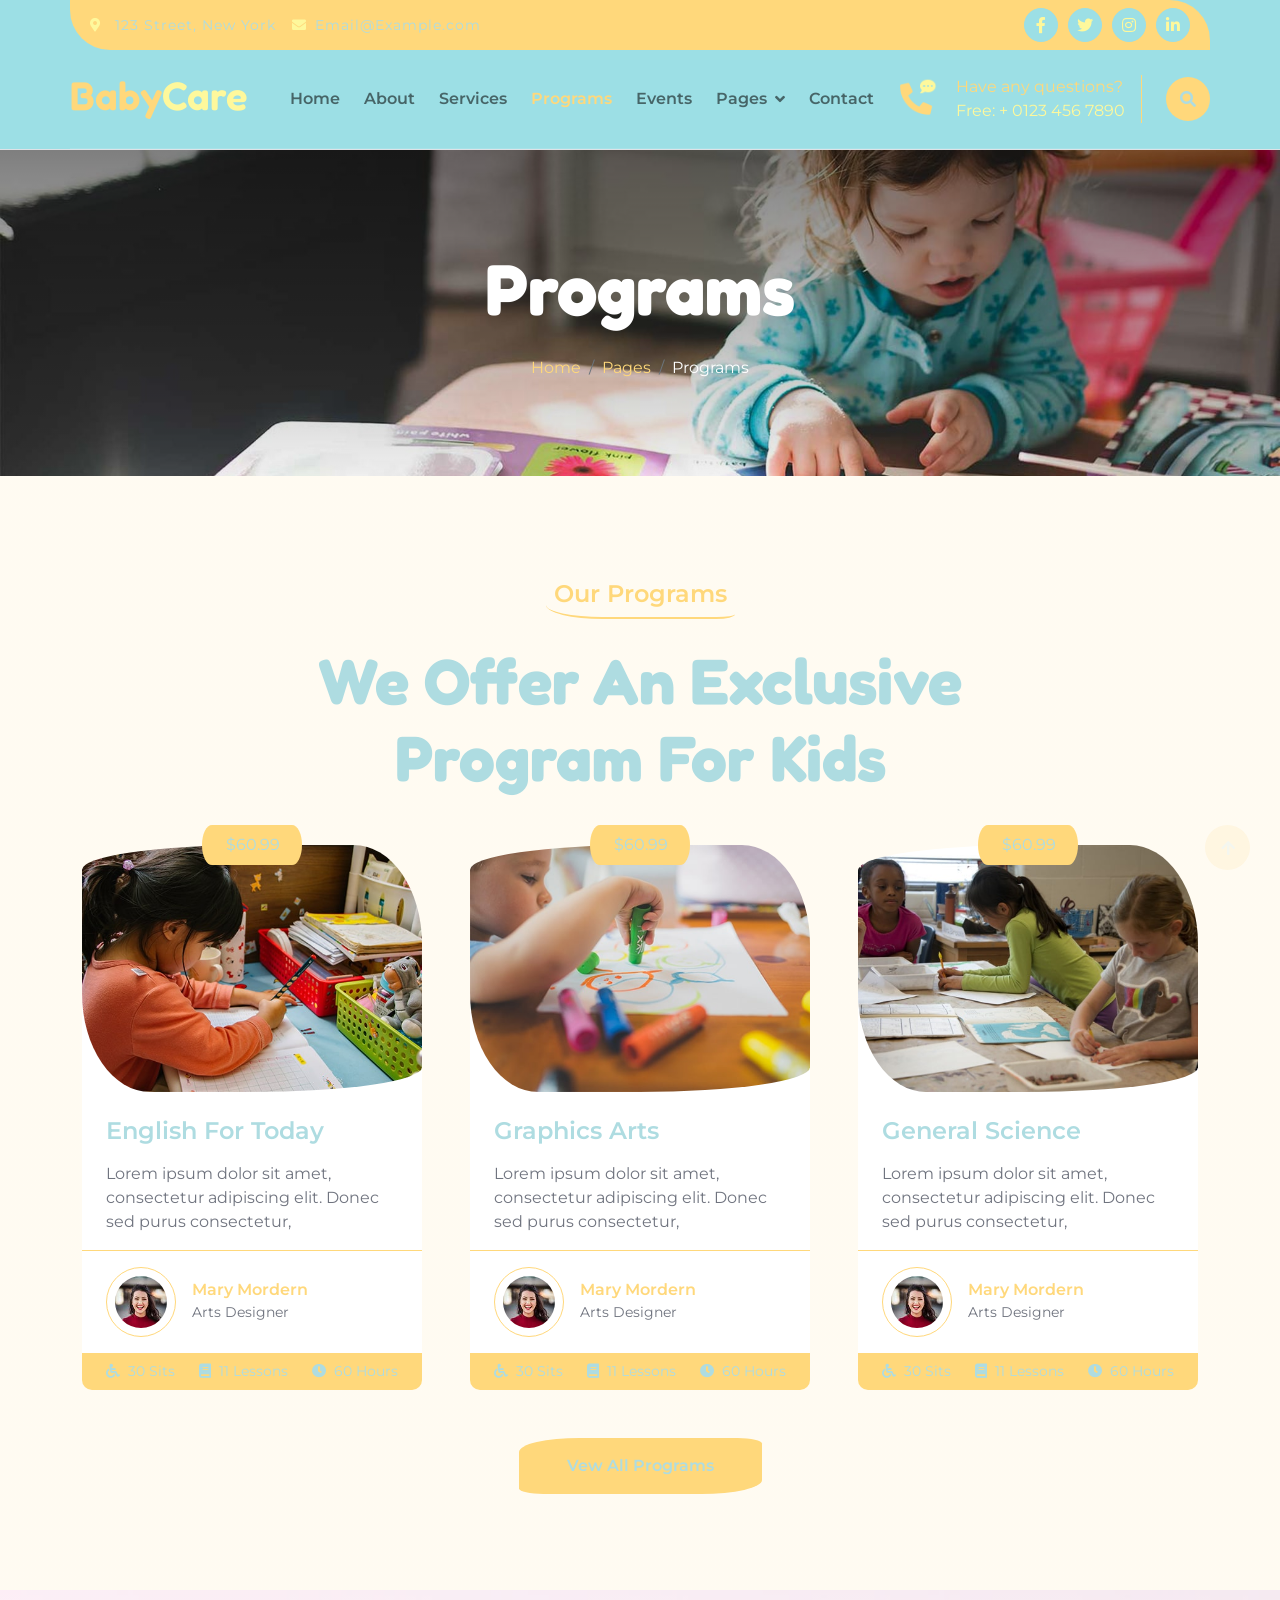
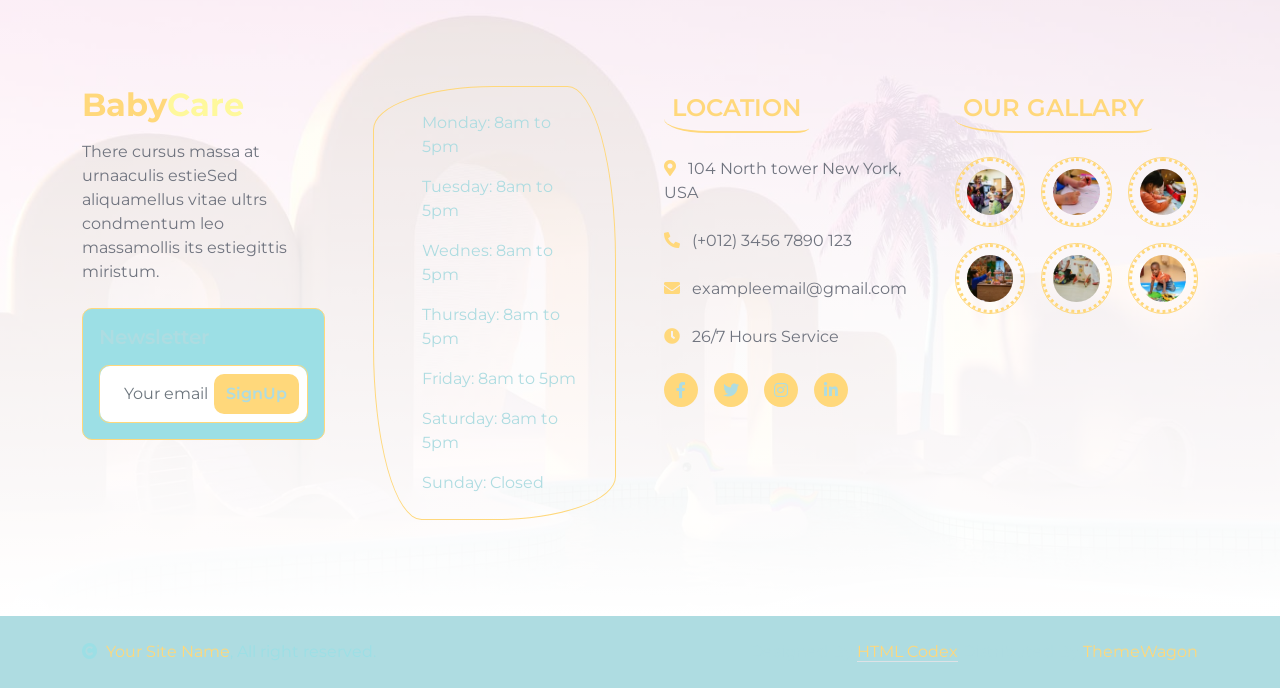
<file: program.html>
<!DOCTYPE html>
<html lang="en">

    <head>
        <meta charset="utf-8">
        <title>BabyCare - Daycare Website Template</title>
        <meta content="width=device-width, initial-scale=1.0" name="viewport">
        <meta content="" name="keywords">
        <meta content="" name="description">

        <!-- Google Web Fonts -->
        <link rel="preconnect" href="https://fonts.googleapis.com">
        <link rel="preconnect" href="https://fonts.gstatic.com" crossorigin>
        <link href="https://fonts.googleapis.com/css2?family=Fredoka:wght@600;700&family=Montserrat:wght@200;400;600&display=swap" rel="stylesheet"> 

        <!-- Icon Font Stylesheet -->
        <link rel="stylesheet" href="https://use.fontawesome.com/releases/v5.15.4/css/all.css"/>
        <link href="https://cdn.jsdelivr.net/npm/bootstrap-icons@1.4.1/font/bootstrap-icons.css" rel="stylesheet">

        <!-- Libraries Stylesheet -->
        <link href="lib/animate/animate.min.css" rel="stylesheet">
        <link href="lib/lightbox/css/lightbox.min.css" rel="stylesheet">
        <link href="lib/owlcarousel/assets/owl.carousel.min.css" rel="stylesheet">

        <!-- Customized Bootstrap Stylesheet -->
        <link href="css/bootstrap.min.css" rel="stylesheet">

        <!-- Template Stylesheet -->
        <link href="css/style.css" rel="stylesheet">

        

    </head>

    <body>

        <!-- Spinner Start -->
        <div id="spinner" class="show w-100 vh-100 bg-white position-fixed translate-middle top-50 start-50  d-flex align-items-center justify-content-center">
            <div class="spinner-grow text-primary" role="status"></div>
        </div>
        <!-- Spinner End -->


        <!-- Navbar start -->
        <div class="container-fluid border-bottom bg-light wow fadeIn" data-wow-delay="0.1s">
            <div class="container topbar bg-primary d-none d-lg-block py-2" style="border-radius: 0 40px">
                <div class="d-flex justify-content-between">
                    <div class="top-info ps-2">
                        <small class="me-3"><i class="fas fa-map-marker-alt me-2 text-secondary"></i> <a href="#" class="text-dark fw-semibold">123 Street, New York</a></small>
                        <small class="me-3"><i class="fas fa-envelope me-2 text-secondary"></i><a href="#" class="text-dark fw-semibold">Email@Example.com</a></small>
                    </div>
                    <div class="top-link pe-2">
                        <a href="" class="btn btn-light btn-sm-square rounded-circle"><i class="fab fa-facebook-f text-secondary"></i></a>
                        <a href="" class="btn btn-light btn-sm-square rounded-circle"><i class="fab fa-twitter text-secondary"></i></a>
                        <a href="" class="btn btn-light btn-sm-square rounded-circle"><i class="fab fa-instagram text-secondary"></i></a>
                        <a href="" class="btn btn-light btn-sm-square rounded-circle me-0"><i class="fab fa-linkedin-in text-secondary"></i></a>
                    </div>
                </div>
            </div>
            <div class="container px-0">
                <nav class="navbar navbar-light navbar-expand-xl py-3">
                    <a href="index.html" class="navbar-brand"><h1 class="text-primary display-6">Baby<span class="text-secondary">Care</span></h1></a>
                    <button class="navbar-toggler py-2 px-3" type="button" data-bs-toggle="collapse" data-bs-target="#navbarCollapse">
                        <span class="fa fa-bars text-primary"></span>
                    </button>
                    <div class="collapse navbar-collapse" id="navbarCollapse">
                        <div class="navbar-nav mx-auto">
                            <a href="index.html" class="nav-item nav-link">Home</a>
                            <a href="about.html" class="nav-item nav-link">About</a>
                            <a href="service.html" class="nav-item nav-link">Services</a>
                            <a href="program.html" class="nav-item nav-link active">Programs</a>
                            <a href="event.html" class="nav-item nav-link">Events</a>
                            <div class="nav-item dropdown">
                                <a href="#" class="nav-link dropdown-toggle" data-bs-toggle="dropdown">Pages</a>
                                <div class="dropdown-menu m-0 bg-secondary rounded-0">
                                    <a href="blog.html" class="dropdown-item">Our Blog</a>
                                    <a href="team.html" class="dropdown-item">Our Team</a>
                                    <a href="testimonial.html" class="dropdown-item">Testimonial</a>
                                    <a href="404.html" class="dropdown-item">404 Page</a>
                                </div>
                            </div>
                            <a href="contact.html" class="nav-item nav-link">Contact</a>
                        </div>
                        <div class="d-flex me-4">
                            <div id="phone-tada" class="d-flex align-items-center justify-content-center">
                                <a href="" class="position-relative wow tada" data-wow-delay=".9s" >
                                    <i class="fa fa-phone-alt text-primary fa-2x me-4"></i>
                                    <div class="position-absolute" style="top: -7px; left: 20px;">
                                        <span><i class="fa fa-comment-dots text-secondary"></i></span>
                                    </div>
                                </a>
                            </div>
                            <div class="d-flex flex-column pe-3 border-end border-primary">
                                <span class="text-primary">Have any questions?</span>
                                <a href="#"><span class="text-secondary">Free: + 0123 456 7890</span></a>
                            </div>
                        </div>
                        <button class="btn-search btn btn-primary btn-md-square rounded-circle" data-bs-toggle="modal" data-bs-target="#searchModal"><i class="fas fa-search text-dark"></i></button>
                    </div>
                </nav>
            </div>
        </div>
        <!-- Navbar End -->


        <!-- Modal Search Start -->
        <div class="modal fade" id="searchModal" tabindex="-1" aria-labelledby="exampleModalLabel" aria-hidden="true">
            <div class="modal-dialog modal-fullscreen">
                <div class="modal-content rounded-0">
                    <div class="modal-header">
                        <h5 class="modal-title" id="exampleModalLabel">Search by keyword</h5>
                        <button type="button" class="btn-close" data-bs-dismiss="modal" aria-label="Close"></button>
                    </div>
                    <div class="modal-body d-flex align-items-center">
                        <div class="input-group w-75 mx-auto d-flex">
                            <input type="search" class="form-control p-3" placeholder="keywords" aria-describedby="search-icon-1">
                            <span id="search-icon-1" class="input-group-text p-3"><i class="fa fa-search"></i></span>
                        </div>
                    </div>
                </div>
            </div>
        </div>
        <!-- Modal Search End -->

        
        <!-- Page Header Start -->
        <div class="container-fluid page-header py-5 wow fadeIn" data-wow-delay="0.1s">
            <div class="container text-center py-5">
                <h1 class="display-2 text-white mb-4">Programs</h1>
                <nav aria-label="breadcrumb">
                    <ol class="breadcrumb justify-content-center mb-0">
                        <li class="breadcrumb-item"><a href="#">Home</a></li>
                        <li class="breadcrumb-item"><a href="#">Pages</a></li>
                        <li class="breadcrumb-item text-white" aria-current="page">Programs</li>
                    </ol>
                </nav>
            </div>
        </div>
        <!-- Page Header End -->


        <!-- Programs Start -->
        <div class="container-fluid program  py-5">
            <div class="container py-5">
                <div class="mx-auto text-center wow fadeIn" data-wow-delay="0.1s" style="max-width: 700px;">
                    <h4 class="text-primary mb-4 border-bottom border-primary border-2 d-inline-block p-2 title-border-radius">Our Programs</h4>
                    <h1 class="mb-5 display-3">We Offer An Exclusive Program For Kids</h1>
                </div>
                <div class="row g-5 justify-content-center">
                    <div class="col-md-6 col-lg-6 col-xl-4 wow fadeIn" data-wow-delay="0.1s">
                        <div class="program-item rounded">
                            <div class="program-img position-relative">
                                <div class="overflow-hidden img-border-radius">
                                    <img src="img/program-1.jpg" class="img-fluid w-100" alt="Image">
                                </div>
                                <div class="px-4 py-2 bg-primary text-dark program-rate">$60.99</div>
                            </div>
                            <div class="program-text bg-white px-4 pb-3">
                                <div class="program-text-inner">
                                    <a href="#" class="h4">English For Today</a>
                                    <p class="mt-3 mb-0">Lorem ipsum dolor sit amet, consectetur adipiscing elit. Donec sed purus consectetur,</p>
                                </div>
                            </div>
                            <div class="program-teacher d-flex align-items-center border-top border-primary bg-white px-4 py-3">
                                <img src="img/program-teacher.jpg" class="img-fluid rounded-circle p-2 border border-primary bg-white" alt="Image" style="width: 70px; height: 70px;">
                                <div class="ms-3">
                                    <h6 class="mb-0 text-primary">Mary Mordern</h6>
                                    <small>Arts Designer</small>
                                </div>
                            </div>
                            <div class="d-flex justify-content-between px-4 py-2 bg-primary rounded-bottom">
                                <small class="text-dark"><i class="fas fa-wheelchair me-1"></i> 30 Sits</small>
                                <small class="text-dark"><i class="fas fa-book me-1"></i> 11 Lessons</small>
                                <small class="text-dark"><i class="fas fa-clock me-1"></i> 60 Hours</small>
                            </div>
                        </div>
                    </div>
                    <div class="col-md-6 col-lg-6 col-xl-4 wow fadeIn" data-wow-delay="0.3s">
                        <div class="program-item rounded">
                            <div class="program-img position-relative">
                                <div class="overflow-hidden img-border-radius">
                                    <img src="img/program-2.jpg" class="img-fluid w-100" alt="Image">
                                </div>
                                <div class="px-4 py-2 bg-primary text-dark program-rate">$60.99</div>
                            </div>
                            <div class="program-text bg-white px-4 pb-3">
                                <div class="program-text-inner">
                                    <a href="#" class="h4">Graphics Arts</a>
                                    <p class="mt-3 mb-0">Lorem ipsum dolor sit amet, consectetur adipiscing elit. Donec sed purus consectetur,</p>
                                </div>
                            </div>
                            <div class="program-teacher d-flex align-items-center border-top border-primary bg-white px-4 py-3">
                                <img src="img/program-teacher.jpg" class="img-fluid rounded-circle p-2 border border-primary bg-white" alt="" style="width: 70px; height: 70px;">
                                <div class="ms-3">
                                    <h6 class="mb-0 text-primary">Mary Mordern</h6>
                                    <small>Arts Designer</small>
                                </div>
                            </div>
                            <div class="d-flex justify-content-between px-4 py-2 bg-primary rounded-bottom">
                                <small class="text-dark"><i class="fas fa-wheelchair me-1"></i> 30 Sits</small>
                                <small class="text-dark"><i class="fas fa-book me-1"></i> 11 Lessons</small>
                                <small class="text-dark"><i class="fas fa-clock me-1"></i> 60 Hours</small>
                            </div>
                        </div>
                    </div>
                    <div class="col-md-6 col-lg-6 col-xl-4 wow fadeIn" data-wow-delay="0.5s">
                        <div class="program-item rounded">
                            <div class="program-img position-relative">
                                <div class="overflow-hidden img-border-radius">
                                    <img src="img/program-3.jpg" class="img-fluid w-100" alt="Image">
                                </div>
                                <div class="px-4 py-2 bg-primary text-dark program-rate">$60.99</div>
                            </div>
                            <div class="program-text bg-white px-4 pb-3">
                                <div class="program-text-inner">
                                    <a href="#" class="h4">General Science</a>
                                    <p class="mt-3 mb-0">Lorem ipsum dolor sit amet, consectetur adipiscing elit. Donec sed purus consectetur,</p>
                                </div>
                            </div>
                            <div class="program-teacher d-flex align-items-center border-top border-primary bg-white px-4 py-3">
                                <img src="img/program-teacher.jpg" class="img-fluid rounded-circle p-2 border border-primary bg-white" alt="" style="width: 70px; height: 70px;">
                                <div class="ms-3">
                                    <h6 class="mb-0 text-primary">Mary Mordern</h6>
                                    <small>Arts Designer</small>
                                </div>
                            </div>
                            <div class="d-flex justify-content-between px-4 py-2 bg-primary rounded-bottom">
                                <small class="text-dark"><i class="fas fa-wheelchair me-1"></i> 30 Sits</small>
                                <small class="text-dark"><i class="fas fa-book me-1"></i> 11 Lessons</small>
                                <small class="text-dark"><i class="fas fa-clock me-1"></i> 60 Hours</small>
                            </div>
                        </div>
                    </div>
                    <div class="d-inline-block text-center wow fadeIn" data-wow-delay="0.1s">
                        <a href="#" class="btn btn-primary px-5 py-3 text-dark btn-border-radius">Vew All Programs</a>
                    </div>
                </div> 
            </div>
        </div>
        <!-- Program End -->


        <!-- Footer Start -->
        <div class="container-fluid footer py-5 wow fadeIn" data-wow-delay="0.1s">
            <div class="container py-5">
                <div class="row g-5">
                    <div class="col-md-6 col-lg-4 col-xl-3">
                        <div class="footer-item">
                            <h2 class="fw-bold mb-3"><span class="text-primary mb-0">Baby</span><span class="text-secondary">Care</span></h2>
                            <p class="mb-4">There cursus massa at urnaaculis estieSed aliquamellus vitae ultrs condmentum leo massamollis its estiegittis miristum.</p>
                            <div class="border border-primary p-3 rounded bg-light">
                                <h5 class="mb-3">Newsletter</h5>
                                <div class="position-relative mx-auto border border-primary rounded" style="max-width: 400px;">
                                    <input class="form-control border-0 w-100 py-3 ps-4 pe-5" type="text" placeholder="Your email">
                                    <button type="button" class="btn btn-primary py-2 position-absolute top-0 end-0 mt-2 me-2 text-dark">SignUp</button>
                                </div>
                            </div>
                        </div>
                    </div>
                    <div class="col-md-6 col-lg-4 col-xl-3">
                        <div class="footer-item">
                            <div class="d-flex flex-column p-4 ps-5 text-dark border border-primary" 
                            style="border-radius: 50% 20% / 10% 40%;">
                                <p>Monday: 8am to 5pm</p>
                                <p>Tuesday: 8am to 5pm</p>
                                <p>Wednes: 8am to 5pm</p>
                                <p>Thursday: 8am to 5pm</p>
                                <p>Friday: 8am to 5pm</p>
                                <p>Saturday: 8am to 5pm</p>
                                <p class="mb-0">Sunday: Closed</p>
                            </div>
                        </div>
                    </div>
                    <div class="col-md-6 col-lg-4 col-xl-3">
                        <div class="footer-item">
                            <h4 class="text-primary mb-4 border-bottom border-primary border-2 d-inline-block p-2 title-border-radius">LOCATION</h4>
                            <div class="d-flex flex-column align-items-start">
                                <a href="" class="text-body mb-4"><i class="fa fa-map-marker-alt text-primary me-2"></i> 104 North tower New York, USA</a>
                                <a href="" class="text-start rounded-0 text-body mb-4"><i class="fa fa-phone-alt text-primary me-2"></i> (+012) 3456 7890 123</a>
                                <a href="" class="text-start rounded-0 text-body mb-4"><i class="fas fa-envelope text-primary me-2"></i> exampleemail@gmail.com</a>
                                <a href="" class="text-start rounded-0 text-body mb-4"><i class="fa fa-clock text-primary me-2"></i> 26/7 Hours Service</a>
                                <div class="footer-icon d-flex">
                                    <a class="btn btn-primary btn-sm-square me-3 rounded-circle text-dark" href=""><i class="fab fa-facebook-f"></i></a>
                                    <a class="btn btn-primary btn-sm-square me-3 rounded-circle text-dark" href=""><i class="fab fa-twitter"></i></a>
                                    <a href="#" class="btn btn-primary btn-sm-square me-3 rounded-circle text-dark"><i class="fab fa-instagram"></i></a>
                                    <a href="#" class="btn btn-primary btn-sm-square rounded-circle text-dark"><i class="fab fa-linkedin-in"></i></a>
                                </div>
                            </div>
                        </div>
                    </div>
                    <div class="col-md-6 col-lg-4 col-xl-3">
                        <div class="footer-item">
                            <h4 class="text-primary mb-4 border-bottom border-primary border-2 d-inline-block p-2 title-border-radius">OUR GALLARY</h4>
                            <div class="row g-3">
                                <div class="col-4">
                                    <div class="footer-galary-img rounded-circle border border-primary">
                                        <img src="img/galary-1.jpg" class="img-fluid rounded-circle p-2" alt="">
                                    </div>
                               </div>
                               <div class="col-4">
                                    <div class="footer-galary-img rounded-circle border border-primary">
                                        <img src="img/galary-2.jpg" class="img-fluid rounded-circle p-2" alt="">
                                    </div>
                               </div>
                                <div class="col-4">
                                    <div class="footer-galary-img rounded-circle border border-primary">
                                        <img src="img/galary-3.jpg" class="img-fluid rounded-circle p-2" alt="">
                                    </div>
                               </div>
                                <div class="col-4">
                                    <div class="footer-galary-img rounded-circle border border-primary">
                                        <img src="img/galary-4.jpg" class="img-fluid rounded-circle p-2" alt="">
                                    </div>
                               </div>
                                <div class="col-4">
                                    <div class="footer-galary-img rounded-circle border border-primary">
                                        <img src="img/galary-5.jpg" class="img-fluid rounded-circle p-2" alt="">
                                    </div>
                               </div>
                                <div class="col-4">
                                    <div class="footer-galary-img rounded-circle border border-primary">
                                        <img src="img/galary-6.jpg" class="img-fluid rounded-circle p-2" alt="">
                                    </div>
                               </div>
                            </div>
                        </div>
                    </div>
                </div>
            </div>
        </div>
        <!-- Footer End -->


        <!-- Copyright Start -->
        <div class="container-fluid copyright bg-dark py-4">
            <div class="container">
                <div class="row">
                    <div class="col-md-6 text-center text-md-start mb-3 mb-md-0">
                        <span class="text-light"><a href="#"><i class="fas fa-copyright text-light me-2"></i>Your Site Name</a>, All right reserved.</span>
                    </div>
                    <div class="col-md-6 my-auto text-center text-md-end text-dark">
                        <!--/*** This template is free as long as you keep the below author’s credit link/attribution link/backlink. ***/-->
                        <!--/*** If you'd like to use the template without the below author’s credit link/attribution link/backlink, ***/-->
                        <!--/*** you can purchase the Credit Removal License from "https://htmlcodex.com/credit-removal". ***/-->
                        Designed By <a class="border-bottom" href="https://htmlcodex.com">HTML Codex</a> Distributed By <a clas="border-bottom" href="https://themewagon.com">ThemeWagon</a>
                    </div>
                </div>
            </div>
        </div>
        <!-- Copyright End -->


        <!-- Back to Top -->
        <a href="#" class="btn btn-primary border-3 border-primary rounded-circle back-to-top"><i class="fa fa-arrow-up"></i></a>   

        
    <!-- JavaScript Libraries -->
    <script src="https://ajax.googleapis.com/ajax/libs/jquery/3.6.4/jquery.min.js"></script>
    <script src="https://cdn.jsdelivr.net/npm/bootstrap@5.0.0/dist/js/bootstrap.bundle.min.js"></script>
    <script src="lib/wow/wow.min.js"></script>
    <script src="lib/easing/easing.min.js"></script>
    <script src="lib/waypoints/waypoints.min.js"></script>
    <script src="lib/lightbox/js/lightbox.min.js"></script>
    <script src="lib/owlcarousel/owl.carousel.min.js"></script>

    <!-- Template Javascript -->
    <script src="js/main.js"></script>
    </body>

</html>
</file>
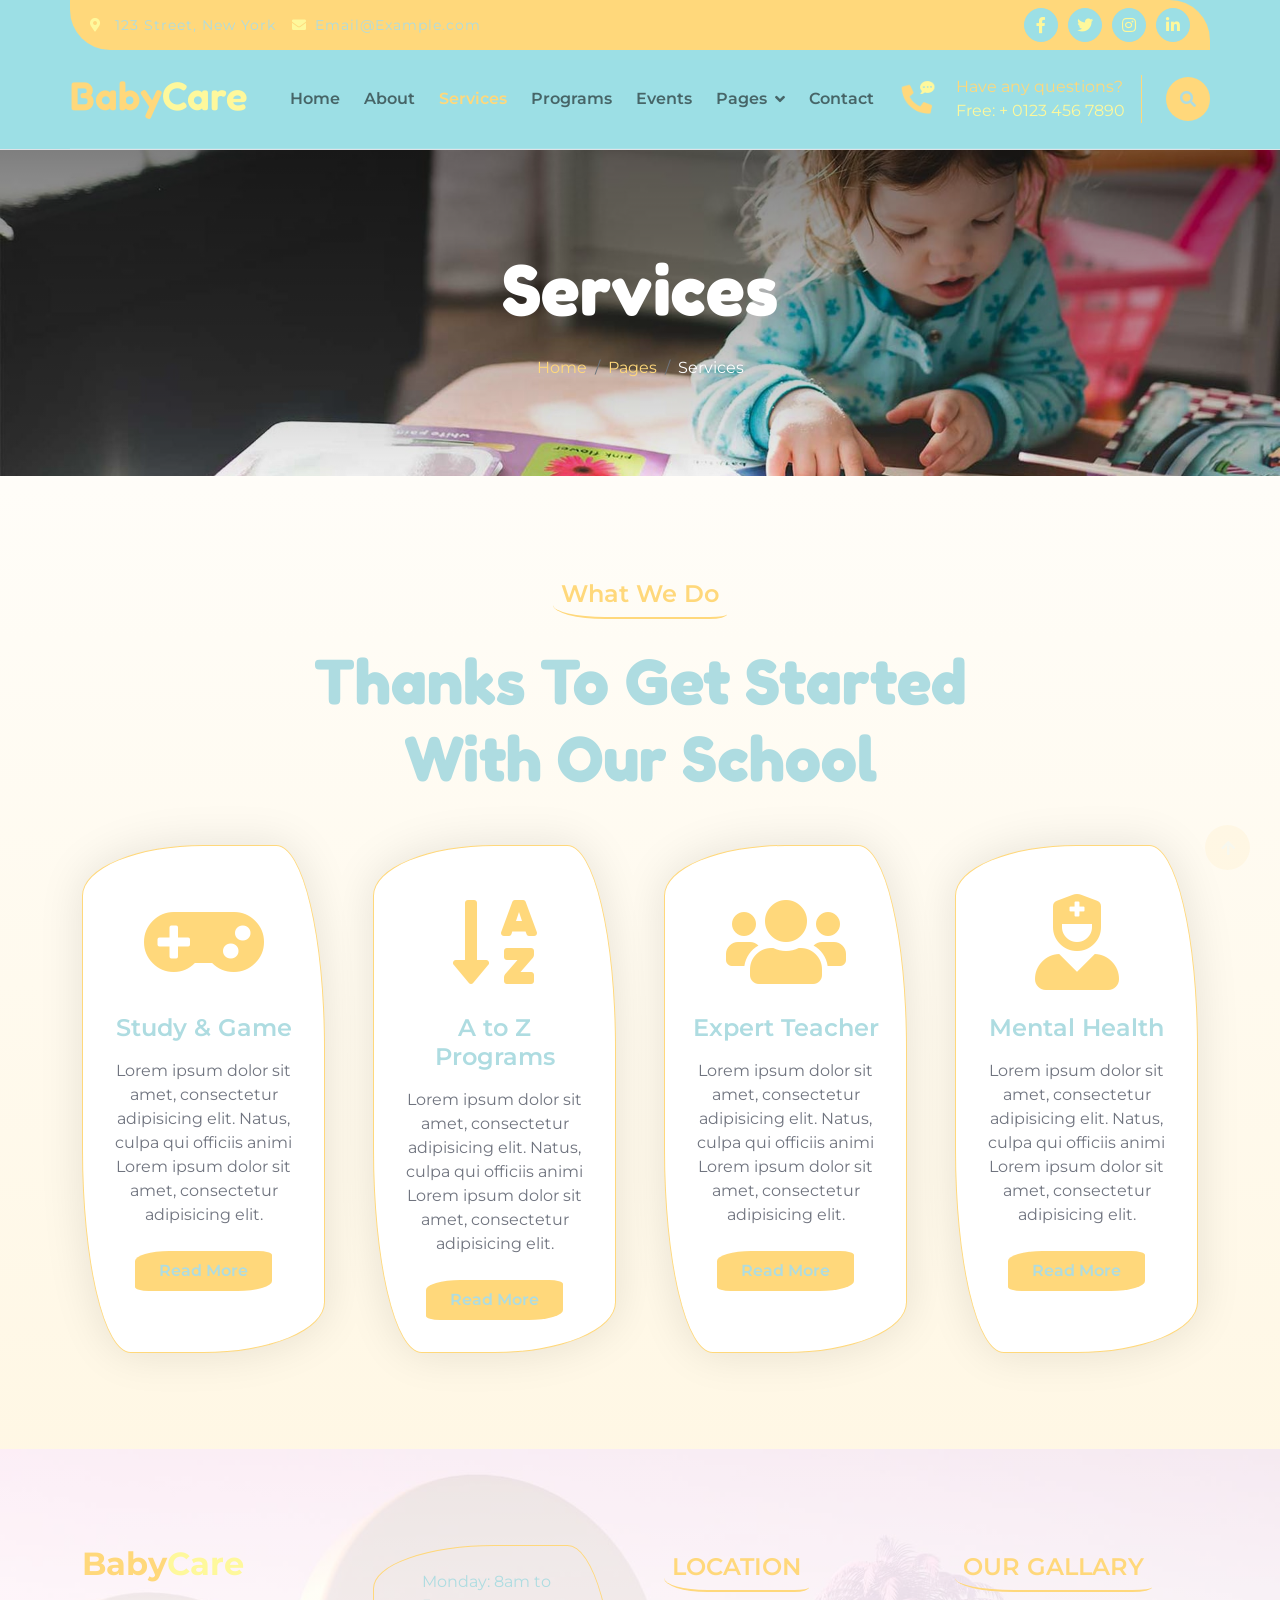
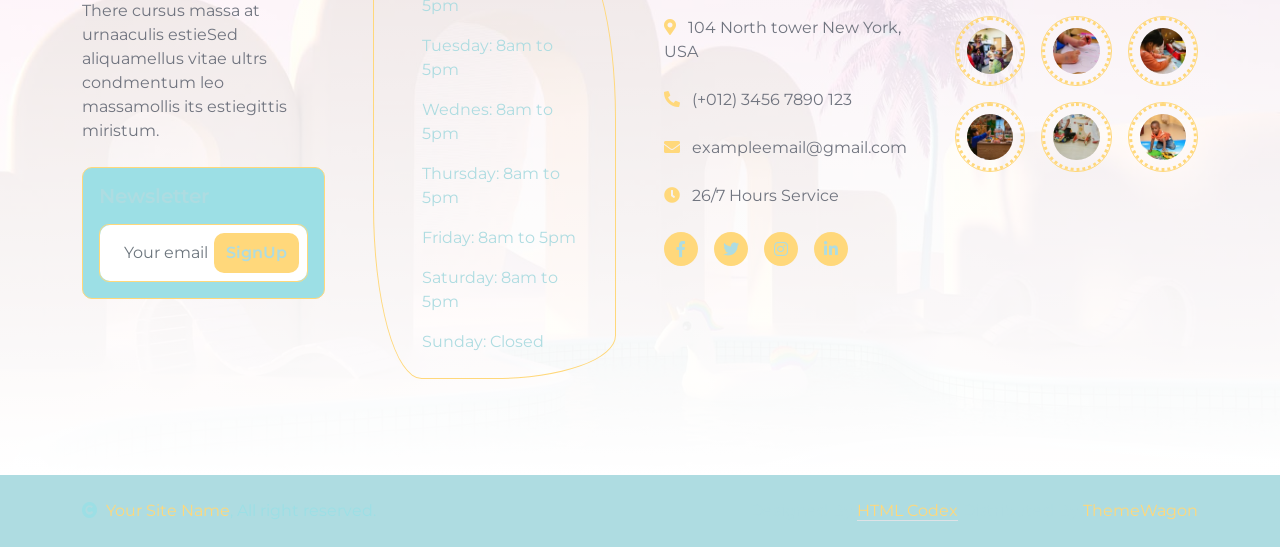
<file: service.html>
<!DOCTYPE html>
<html lang="en">

    <head>
        <meta charset="utf-8">
        <title>BabyCare - Daycare Website Template</title>
        <meta content="width=device-width, initial-scale=1.0" name="viewport">
        <meta content="" name="keywords">
        <meta content="" name="description">

        <!-- Google Web Fonts -->
        <link rel="preconnect" href="https://fonts.googleapis.com">
        <link rel="preconnect" href="https://fonts.gstatic.com" crossorigin>
        <link href="https://fonts.googleapis.com/css2?family=Fredoka:wght@600;700&family=Montserrat:wght@200;400;600&display=swap" rel="stylesheet"> 

        <!-- Icon Font Stylesheet -->
        <link rel="stylesheet" href="https://use.fontawesome.com/releases/v5.15.4/css/all.css"/>
        <link href="https://cdn.jsdelivr.net/npm/bootstrap-icons@1.4.1/font/bootstrap-icons.css" rel="stylesheet">

        <!-- Libraries Stylesheet -->
        <link href="lib/animate/animate.min.css" rel="stylesheet">
        <link href="lib/lightbox/css/lightbox.min.css" rel="stylesheet">
        <link href="lib/owlcarousel/assets/owl.carousel.min.css" rel="stylesheet">

        <!-- Customized Bootstrap Stylesheet -->
        <link href="css/bootstrap.min.css" rel="stylesheet">

        <!-- Template Stylesheet -->
        <link href="css/style.css" rel="stylesheet">

        

    </head>

    <body>

        <!-- Spinner Start -->
        <div id="spinner" class="show w-100 vh-100 bg-white position-fixed translate-middle top-50 start-50  d-flex align-items-center justify-content-center">
            <div class="spinner-grow text-primary" role="status"></div>
        </div>
        <!-- Spinner End -->


        <!-- Navbar start -->
        <div class="container-fluid border-bottom bg-light wow fadeIn" data-wow-delay="0.1s">
            <div class="container topbar bg-primary d-none d-lg-block py-2" style="border-radius: 0 40px">
                <div class="d-flex justify-content-between">
                    <div class="top-info ps-2">
                        <small class="me-3"><i class="fas fa-map-marker-alt me-2 text-secondary"></i> <a href="#" class="text-dark fw-semibold">123 Street, New York</a></small>
                        <small class="me-3"><i class="fas fa-envelope me-2 text-secondary"></i><a href="#" class="text-dark fw-semibold">Email@Example.com</a></small>
                    </div>
                    <div class="top-link pe-2">
                        <a href="" class="btn btn-light btn-sm-square rounded-circle"><i class="fab fa-facebook-f text-secondary"></i></a>
                        <a href="" class="btn btn-light btn-sm-square rounded-circle"><i class="fab fa-twitter text-secondary"></i></a>
                        <a href="" class="btn btn-light btn-sm-square rounded-circle"><i class="fab fa-instagram text-secondary"></i></a>
                        <a href="" class="btn btn-light btn-sm-square rounded-circle me-0"><i class="fab fa-linkedin-in text-secondary"></i></a>
                    </div>
                </div>
            </div>
            <div class="container px-0">
                <nav class="navbar navbar-light navbar-expand-xl py-3">
                    <a href="index.html" class="navbar-brand"><h1 class="text-primary display-6">Baby<span class="text-secondary">Care</span></h1></a>
                    <button class="navbar-toggler py-2 px-3" type="button" data-bs-toggle="collapse" data-bs-target="#navbarCollapse">
                        <span class="fa fa-bars text-primary"></span>
                    </button>
                    <div class="collapse navbar-collapse" id="navbarCollapse">
                        <div class="navbar-nav mx-auto">
                            <a href="index.html" class="nav-item nav-link">Home</a>
                            <a href="about.html" class="nav-item nav-link">About</a>
                            <a href="service.html" class="nav-item nav-link active">Services</a>
                            <a href="program.html" class="nav-item nav-link">Programs</a>
                            <a href="event.html" class="nav-item nav-link">Events</a>
                            <div class="nav-item dropdown">
                                <a href="#" class="nav-link dropdown-toggle" data-bs-toggle="dropdown">Pages</a>
                                <div class="dropdown-menu m-0 bg-secondary rounded-0">
                                    <a href="blog.html" class="dropdown-item">Our Blog</a>
                                    <a href="team.html" class="dropdown-item">Our Team</a>
                                    <a href="testimonial.html" class="dropdown-item">Testimonial</a>
                                    <a href="404.html" class="dropdown-item">404 Page</a>
                                </div>
                            </div>
                            <a href="contact.html" class="nav-item nav-link">Contact</a>
                        </div>
                        <div class="d-flex me-4">
                            <div id="phone-tada" class="d-flex align-items-center justify-content-center">
                                <a href="" class="position-relative wow tada" data-wow-delay=".9s" >
                                    <i class="fa fa-phone-alt text-primary fa-2x me-4"></i>
                                    <div class="position-absolute" style="top: -7px; left: 20px;">
                                        <span><i class="fa fa-comment-dots text-secondary"></i></span>
                                    </div>
                                </a>
                            </div>
                            <div class="d-flex flex-column pe-3 border-end border-primary">
                                <span class="text-primary">Have any questions?</span>
                                <a href="#"><span class="text-secondary">Free: + 0123 456 7890</span></a>
                            </div>
                        </div>
                        <button class="btn-search btn btn-primary btn-md-square rounded-circle" data-bs-toggle="modal" data-bs-target="#searchModal"><i class="fas fa-search text-dark"></i></button>
                    </div>
                </nav>
            </div>
        </div>
        <!-- Navbar End -->


        <!-- Modal Search Start -->
        <div class="modal fade" id="searchModal" tabindex="-1" aria-labelledby="exampleModalLabel" aria-hidden="true">
            <div class="modal-dialog modal-fullscreen">
                <div class="modal-content rounded-0">
                    <div class="modal-header">
                        <h5 class="modal-title" id="exampleModalLabel">Search by keyword</h5>
                        <button type="button" class="btn-close" data-bs-dismiss="modal" aria-label="Close"></button>
                    </div>
                    <div class="modal-body d-flex align-items-center">
                        <div class="input-group w-75 mx-auto d-flex">
                            <input type="search" class="form-control p-3" placeholder="keywords" aria-describedby="search-icon-1">
                            <span id="search-icon-1" class="input-group-text p-3"><i class="fa fa-search"></i></span>
                        </div>
                    </div>
                </div>
            </div>
        </div>
        <!-- Modal Search End -->

        
        <!-- Page Header Start -->
        <div class="container-fluid page-header py-5 wow fadeIn" data-wow-delay="0.1s">
            <div class="container text-center py-5">
                <h1 class="display-2 text-white mb-4">Services</h1>
                <nav aria-label="breadcrumb">
                    <ol class="breadcrumb justify-content-center mb-0">
                        <li class="breadcrumb-item"><a href="#">Home</a></li>
                        <li class="breadcrumb-item"><a href="#">Pages</a></li>
                        <li class="breadcrumb-item text-white" aria-current="page">Services</li>
                    </ol>
                </nav>
            </div>
        </div>
        <!-- Page Header End -->


        <!-- Service Start -->
        <div class="container-fluid service py-5">
            <div class="container py-5">
                <div class="mx-auto text-center wow fadeIn" data-wow-delay="0.1s" style="max-width: 700px;">
                    <h4 class="text-primary mb-4 border-bottom border-primary border-2 d-inline-block p-2 title-border-radius">What We Do</h4>
                    <h1 class="mb-5 display-3">Thanks To Get Started With Our School</h1>
                </div>
                <div class="row g-5">
                    <div class="col-md-6 col-lg-6 col-xl-3 wow fadeIn" data-wow-delay="0.1s">
                        <div class="text-center border-primary border bg-white service-item">
                            <div class="service-content d-flex align-items-center justify-content-center p-4">
                                <div class="service-content-inner">
                                    <div class="p-4"><i class="fas fa-gamepad fa-6x text-primary"></i></div>
                                    <a href="#" class="h4">Study & Game</a>
                                    <p class="my-3">Lorem ipsum dolor sit amet, consectetur adipisicing elit. Natus, culpa qui officiis animi Lorem ipsum dolor sit amet, 
                                        consectetur adipisicing elit.</p>
                                    <a href="#" class="btn btn-primary text-dark px-4 py-2 my-2 btn-border-radius">Read More</a>
                                </div>
                            </div>
                        </div>
                    </div>
                    <div class="col-md-6 col-lg-6 col-xl-3 wow fadeIn" data-wow-delay="0.3s">
                        <div class="text-center border-primary border bg-white service-item">
                            <div class="service-content d-flex align-items-center justify-content-center p-4">
                                <div class="service-content-inner">
                                    <div class="p-4"><i class="fas fa-sort-alpha-down fa-6x text-primary"></i></div>
                                    <a href="#" class="h4">A to Z Programs</a>
                                    <p class="my-3">Lorem ipsum dolor sit amet, consectetur adipisicing elit. Natus, culpa qui officiis animi Lorem ipsum dolor sit amet, 
                                        consectetur adipisicing elit.</p>
                                    <a href="#" class="btn btn-primary text-dark px-4 py-2 my-2 btn-border-radius">Read More</a>
                                </div>
                            </div>
                        </div>
                    </div>
                    <div class="col-md-6 col-lg-6 col-xl-3 wow fadeIn" data-wow-delay="0.5s">
                        <div class="text-center border-primary border bg-white service-item">
                            <div class="service-content d-flex align-items-center justify-content-center p-4">
                                <div class="service-content-inner">
                                    <div class="p-4"><i class="fas fa-users fa-6x text-primary"></i></div>
                                    <a href="#" class="h4">Expert Teacher</a>
                                    <p class="my-3">Lorem ipsum dolor sit amet, consectetur adipisicing elit. Natus, culpa qui officiis animi Lorem ipsum dolor sit amet, 
                                        consectetur adipisicing elit.</p>
                                    <a href="#" class="btn btn-primary text-dark px-4 py-2 my-2 btn-border-radius">Read More</a>
                                </div>
                            </div>
                        </div>
                    </div>
                    <div class="col-md-6 col-lg-6 col-xl-3 wow fadeIn" data-wow-delay="0.7s">
                        <div class="text-center border-primary border bg-white service-item">
                            <div class="service-content d-flex align-items-center justify-content-center p-4">
                                <div class="service-content-inner">
                                    <div class="p-4"><i class="fas fa-user-nurse fa-6x text-primary"></i></div>
                                    <a href="#" class="h4">Mental Health</a>
                                    <p class="my-3">Lorem ipsum dolor sit amet, consectetur adipisicing elit. Natus, culpa qui officiis animi Lorem ipsum dolor sit amet, 
                                        consectetur adipisicing elit.</p>
                                    <a href="#" class="btn btn-primary text-dark px-4 py-2 my-2 btn-border-radius">Read More</a>
                                </div>
                            </div>
                        </div>
                    </div>
                </div>
            </div>
        </div>
        <!-- Service End -->


        <!-- Footer Start -->
        <div class="container-fluid footer py-5 wow fadeIn" data-wow-delay="0.1s">
            <div class="container py-5">
                <div class="row g-5">
                    <div class="col-md-6 col-lg-4 col-xl-3">
                        <div class="footer-item">
                            <h2 class="fw-bold mb-3"><span class="text-primary mb-0">Baby</span><span class="text-secondary">Care</span></h2>
                            <p class="mb-4">There cursus massa at urnaaculis estieSed aliquamellus vitae ultrs condmentum leo massamollis its estiegittis miristum.</p>
                            <div class="border border-primary p-3 rounded bg-light">
                                <h5 class="mb-3">Newsletter</h5>
                                <div class="position-relative mx-auto border border-primary rounded" style="max-width: 400px;">
                                    <input class="form-control border-0 w-100 py-3 ps-4 pe-5" type="text" placeholder="Your email">
                                    <button type="button" class="btn btn-primary py-2 position-absolute top-0 end-0 mt-2 me-2 text-dark">SignUp</button>
                                </div>
                            </div>
                        </div>
                    </div>
                    <div class="col-md-6 col-lg-4 col-xl-3">
                        <div class="footer-item">
                            <div class="d-flex flex-column p-4 ps-5 text-dark border border-primary" 
                            style="border-radius: 50% 20% / 10% 40%;">
                                <p>Monday: 8am to 5pm</p>
                                <p>Tuesday: 8am to 5pm</p>
                                <p>Wednes: 8am to 5pm</p>
                                <p>Thursday: 8am to 5pm</p>
                                <p>Friday: 8am to 5pm</p>
                                <p>Saturday: 8am to 5pm</p>
                                <p class="mb-0">Sunday: Closed</p>
                            </div>
                        </div>
                    </div>
                    <div class="col-md-6 col-lg-4 col-xl-3">
                        <div class="footer-item">
                            <h4 class="text-primary mb-4 border-bottom border-primary border-2 d-inline-block p-2 title-border-radius">LOCATION</h4>
                            <div class="d-flex flex-column align-items-start">
                                <a href="" class="text-body mb-4"><i class="fa fa-map-marker-alt text-primary me-2"></i> 104 North tower New York, USA</a>
                                <a href="" class="text-start rounded-0 text-body mb-4"><i class="fa fa-phone-alt text-primary me-2"></i> (+012) 3456 7890 123</a>
                                <a href="" class="text-start rounded-0 text-body mb-4"><i class="fas fa-envelope text-primary me-2"></i> exampleemail@gmail.com</a>
                                <a href="" class="text-start rounded-0 text-body mb-4"><i class="fa fa-clock text-primary me-2"></i> 26/7 Hours Service</a>
                                <div class="footer-icon d-flex">
                                    <a class="btn btn-primary btn-sm-square me-3 rounded-circle text-dark" href=""><i class="fab fa-facebook-f"></i></a>
                                    <a class="btn btn-primary btn-sm-square me-3 rounded-circle text-dark" href=""><i class="fab fa-twitter"></i></a>
                                    <a href="#" class="btn btn-primary btn-sm-square me-3 rounded-circle text-dark"><i class="fab fa-instagram"></i></a>
                                    <a href="#" class="btn btn-primary btn-sm-square rounded-circle text-dark"><i class="fab fa-linkedin-in"></i></a>
                                </div>
                            </div>
                        </div>
                    </div>
                    <div class="col-md-6 col-lg-4 col-xl-3">
                        <div class="footer-item">
                            <h4 class="text-primary mb-4 border-bottom border-primary border-2 d-inline-block p-2 title-border-radius">OUR GALLARY</h4>
                            <div class="row g-3">
                                <div class="col-4">
                                    <div class="footer-galary-img rounded-circle border border-primary">
                                        <img src="img/galary-1.jpg" class="img-fluid rounded-circle p-2" alt="">
                                    </div>
                               </div>
                               <div class="col-4">
                                    <div class="footer-galary-img rounded-circle border border-primary">
                                        <img src="img/galary-2.jpg" class="img-fluid rounded-circle p-2" alt="">
                                    </div>
                               </div>
                                <div class="col-4">
                                    <div class="footer-galary-img rounded-circle border border-primary">
                                        <img src="img/galary-3.jpg" class="img-fluid rounded-circle p-2" alt="">
                                    </div>
                               </div>
                                <div class="col-4">
                                    <div class="footer-galary-img rounded-circle border border-primary">
                                        <img src="img/galary-4.jpg" class="img-fluid rounded-circle p-2" alt="">
                                    </div>
                               </div>
                                <div class="col-4">
                                    <div class="footer-galary-img rounded-circle border border-primary">
                                        <img src="img/galary-5.jpg" class="img-fluid rounded-circle p-2" alt="">
                                    </div>
                               </div>
                                <div class="col-4">
                                    <div class="footer-galary-img rounded-circle border border-primary">
                                        <img src="img/galary-6.jpg" class="img-fluid rounded-circle p-2" alt="">
                                    </div>
                               </div>
                            </div>
                        </div>
                    </div>
                </div>
            </div>
        </div>
        <!-- Footer End -->


        <!-- Copyright Start -->
        <div class="container-fluid copyright bg-dark py-4">
            <div class="container">
                <div class="row">
                    <div class="col-md-6 text-center text-md-start mb-3 mb-md-0">
                        <span class="text-light"><a href="#"><i class="fas fa-copyright text-light me-2"></i>Your Site Name</a>, All right reserved.</span>
                    </div>
                    <div class="col-md-6 my-auto text-center text-md-end text-dark">
                        <!--/*** This template is free as long as you keep the below author’s credit link/attribution link/backlink. ***/-->
                        <!--/*** If you'd like to use the template without the below author’s credit link/attribution link/backlink, ***/-->
                        <!--/*** you can purchase the Credit Removal License from "https://htmlcodex.com/credit-removal". ***/-->
                        Designed By <a class="border-bottom" href="https://htmlcodex.com">HTML Codex</a> Distributed By <a clas="border-bottom" href="https://themewagon.com">ThemeWagon</a>
                    </div>
                </div>
            </div>
        </div>
        <!-- Copyright End -->


        <!-- Back to Top -->
        <a href="#" class="btn btn-primary border-3 border-primary rounded-circle back-to-top"><i class="fa fa-arrow-up"></i></a>   

        
    <!-- JavaScript Libraries -->
    <script src="https://ajax.googleapis.com/ajax/libs/jquery/3.6.4/jquery.min.js"></script>
    <script src="https://cdn.jsdelivr.net/npm/bootstrap@5.0.0/dist/js/bootstrap.bundle.min.js"></script>
    <script src="lib/wow/wow.min.js"></script>
    <script src="lib/easing/easing.min.js"></script>
    <script src="lib/waypoints/waypoints.min.js"></script>
    <script src="lib/lightbox/js/lightbox.min.js"></script>
    <script src="lib/owlcarousel/owl.carousel.min.js"></script>

    <!-- Template Javascript -->
    <script src="js/main.js"></script>
    </body>

</html>
</file>
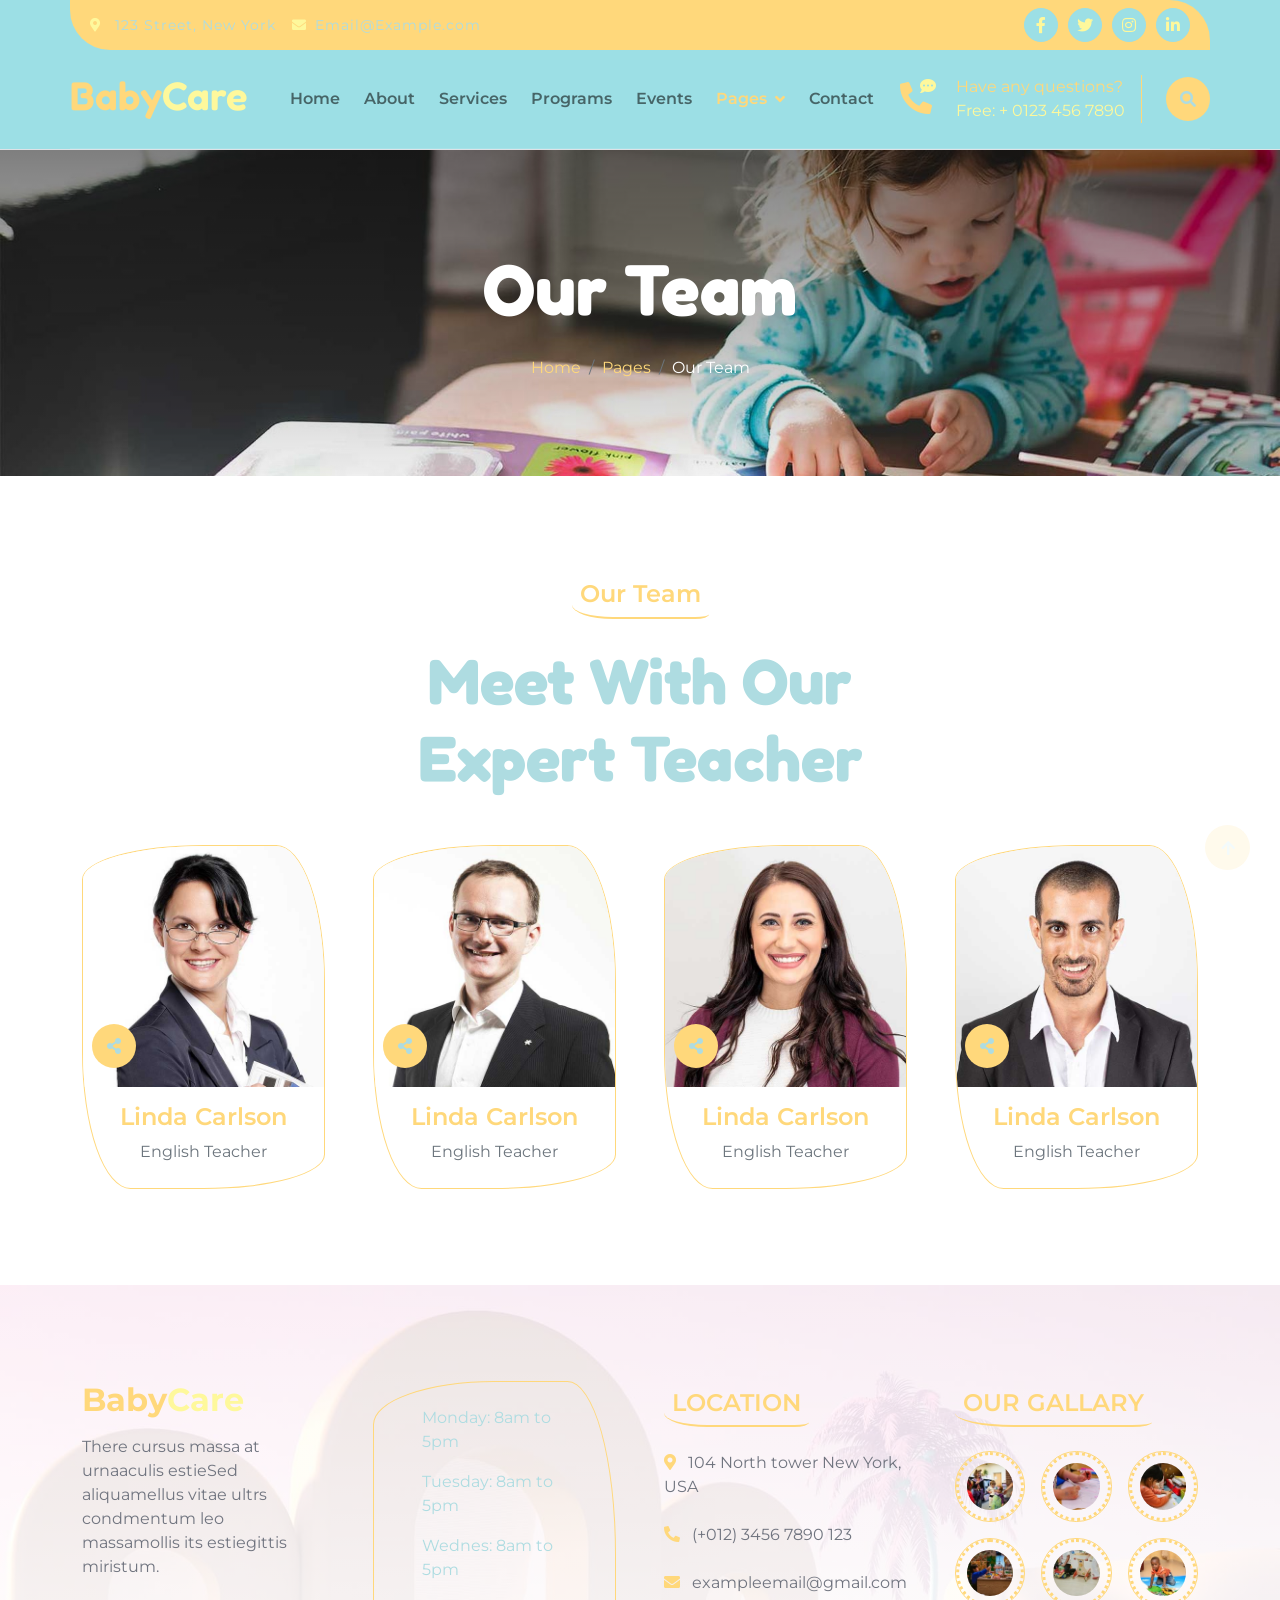
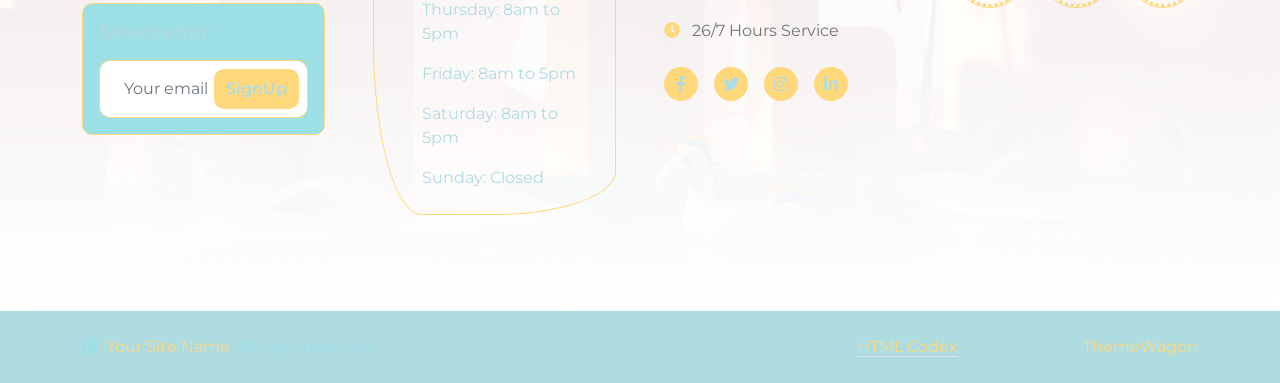
<file: team.html>
<!DOCTYPE html>
<html lang="en">

    <head>
        <meta charset="utf-8">
        <title>BabyCare - Daycare Website Template</title>
        <meta content="width=device-width, initial-scale=1.0" name="viewport">
        <meta content="" name="keywords">
        <meta content="" name="description">

        <!-- Google Web Fonts -->
        <link rel="preconnect" href="https://fonts.googleapis.com">
        <link rel="preconnect" href="https://fonts.gstatic.com" crossorigin>
        <link href="https://fonts.googleapis.com/css2?family=Fredoka:wght@600;700&family=Montserrat:wght@200;400;600&display=swap" rel="stylesheet"> 

        <!-- Icon Font Stylesheet -->
        <link rel="stylesheet" href="https://use.fontawesome.com/releases/v5.15.4/css/all.css"/>
        <link href="https://cdn.jsdelivr.net/npm/bootstrap-icons@1.4.1/font/bootstrap-icons.css" rel="stylesheet">

        <!-- Libraries Stylesheet -->
        <link href="lib/animate/animate.min.css" rel="stylesheet">
        <link href="lib/lightbox/css/lightbox.min.css" rel="stylesheet">
        <link href="lib/owlcarousel/assets/owl.carousel.min.css" rel="stylesheet">

        <!-- Customized Bootstrap Stylesheet -->
        <link href="css/bootstrap.min.css" rel="stylesheet">

        <!-- Template Stylesheet -->
        <link href="css/style.css" rel="stylesheet">

        

    </head>

    <body>

        <!-- Spinner Start -->
        <div id="spinner" class="show w-100 vh-100 bg-white position-fixed translate-middle top-50 start-50  d-flex align-items-center justify-content-center">
            <div class="spinner-grow text-primary" role="status"></div>
        </div>
        <!-- Spinner End -->


        <!-- Navbar start -->
        <div class="container-fluid border-bottom bg-light wow fadeIn" data-wow-delay="0.1s">
            <div class="container topbar bg-primary d-none d-lg-block py-2" style="border-radius: 0 40px">
                <div class="d-flex justify-content-between">
                    <div class="top-info ps-2">
                        <small class="me-3"><i class="fas fa-map-marker-alt me-2 text-secondary"></i> <a href="#" class="text-dark fw-semibold">123 Street, New York</a></small>
                        <small class="me-3"><i class="fas fa-envelope me-2 text-secondary"></i><a href="#" class="text-dark fw-semibold">Email@Example.com</a></small>
                    </div>
                    <div class="top-link pe-2">
                        <a href="" class="btn btn-light btn-sm-square rounded-circle"><i class="fab fa-facebook-f text-secondary"></i></a>
                        <a href="" class="btn btn-light btn-sm-square rounded-circle"><i class="fab fa-twitter text-secondary"></i></a>
                        <a href="" class="btn btn-light btn-sm-square rounded-circle"><i class="fab fa-instagram text-secondary"></i></a>
                        <a href="" class="btn btn-light btn-sm-square rounded-circle me-0"><i class="fab fa-linkedin-in text-secondary"></i></a>
                    </div>
                </div>
            </div>
            <div class="container px-0">
                <nav class="navbar navbar-light navbar-expand-xl py-3">
                    <a href="index.html" class="navbar-brand"><h1 class="text-primary display-6">Baby<span class="text-secondary">Care</span></h1></a>
                    <button class="navbar-toggler py-2 px-3" type="button" data-bs-toggle="collapse" data-bs-target="#navbarCollapse">
                        <span class="fa fa-bars text-primary"></span>
                    </button>
                    <div class="collapse navbar-collapse" id="navbarCollapse">
                        <div class="navbar-nav mx-auto">
                            <a href="index.html" class="nav-item nav-link">Home</a>
                            <a href="about.html" class="nav-item nav-link">About</a>
                            <a href="service.html" class="nav-item nav-link">Services</a>
                            <a href="program.html" class="nav-item nav-link">Programs</a>
                            <a href="event.html" class="nav-item nav-link">Events</a>
                            <div class="nav-item dropdown">
                                <a href="#" class="nav-link dropdown-toggle active" data-bs-toggle="dropdown">Pages</a>
                                <div class="dropdown-menu m-0 bg-secondary rounded-0">
                                    <a href="blog.html" class="dropdown-item">Our Blog</a>
                                    <a href="team.html" class="dropdown-item active">Our Team</a>
                                    <a href="testimonial.html" class="dropdown-item">Testimonial</a>
                                    <a href="404.html" class="dropdown-item">404 Page</a>
                                </div>
                            </div>
                            <a href="contact.html" class="nav-item nav-link">Contact</a>
                        </div>
                        <div class="d-flex me-4">
                            <div id="phone-tada" class="d-flex align-items-center justify-content-center">
                                <a href="" class="position-relative wow tada" data-wow-delay=".9s" >
                                    <i class="fa fa-phone-alt text-primary fa-2x me-4"></i>
                                    <div class="position-absolute" style="top: -7px; left: 20px;">
                                        <span><i class="fa fa-comment-dots text-secondary"></i></span>
                                    </div>
                                </a>
                            </div>
                            <div class="d-flex flex-column pe-3 border-end border-primary">
                                <span class="text-primary">Have any questions?</span>
                                <a href="#"><span class="text-secondary">Free: + 0123 456 7890</span></a>
                            </div>
                        </div>
                        <button class="btn-search btn btn-primary btn-md-square rounded-circle" data-bs-toggle="modal" data-bs-target="#searchModal"><i class="fas fa-search text-dark"></i></button>
                    </div>
                </nav>
            </div>
        </div>
        <!-- Navbar End -->


        <!-- Modal Search Start -->
        <div class="modal fade" id="searchModal" tabindex="-1" aria-labelledby="exampleModalLabel" aria-hidden="true">
            <div class="modal-dialog modal-fullscreen">
                <div class="modal-content rounded-0">
                    <div class="modal-header">
                        <h5 class="modal-title" id="exampleModalLabel">Search by keyword</h5>
                        <button type="button" class="btn-close" data-bs-dismiss="modal" aria-label="Close"></button>
                    </div>
                    <div class="modal-body d-flex align-items-center">
                        <div class="input-group w-75 mx-auto d-flex">
                            <input type="search" class="form-control p-3" placeholder="keywords" aria-describedby="search-icon-1">
                            <span id="search-icon-1" class="input-group-text p-3"><i class="fa fa-search"></i></span>
                        </div>
                    </div>
                </div>
            </div>
        </div>
        <!-- Modal Search End -->

        
        <!-- Page Header Start -->
        <div class="container-fluid page-header py-5 wow fadeIn" data-wow-delay="0.1s">
            <div class="container text-center py-5">
                <h1 class="display-2 text-white mb-4">Our Team</h1>
                <nav aria-label="breadcrumb">
                    <ol class="breadcrumb justify-content-center mb-0">
                        <li class="breadcrumb-item"><a href="#">Home</a></li>
                        <li class="breadcrumb-item"><a href="#">Pages</a></li>
                        <li class="breadcrumb-item text-white" aria-current="page">Our Team</li>
                    </ol>
                </nav>
            </div>
        </div>
        <!-- Page Header End -->


        <!-- Team Start-->
        <div class="container-fluid team py-5">
            <div class="container py-5">
                <div class="mx-auto text-center wow fadeIn" data-wow-delay="0.1s" style="max-width: 600px;">
                    <h4 class="text-primary mb-4 border-bottom border-primary border-2 d-inline-block p-2 title-border-radius">Our Team</h4>
                    <h1 class="mb-5 display-3">Meet With Our Expert Teacher</h1>
                </div>
                <div class="row g-5 justify-content-center">
                    <div class="col-md-6 col-lg-4 col-xl-3 wow fadeIn" data-wow-delay="0.1s">
                        <div class="team-item border border-primary img-border-radius overflow-hidden">
                            <img src="img/team-1.jpg" class="img-fluid w-100" alt="">
                            <div class="team-icon d-flex align-items-center justify-content-center">
                                <a class="share btn btn-primary btn-md-square text-dark rounded-circle me-3" href=""><i class="fas fa-share-alt"></i></a>
                                <a class="share-link btn btn-primary btn-md-square text-dark rounded-circle me-3" href=""><i class="fab fa-facebook-f"></i></a>
                                <a class="share-link btn btn-primary btn-md-square text-dark rounded-circle me-3" href=""><i class="fab fa-twitter"></i></a>
                                <a class="share-link btn btn-primary btn-md-square text-dark rounded-circle" href=""><i class="fab fa-instagram"></i></a>
                            </div>
                            <div class="team-content text-center py-3">
                                <h4 class="text-primary">Linda Carlson</h4>
                                <p class="text-muted mb-2">English Teacher</p>
                            </div>
                        </div>
                    </div>
                    <div class="col-md-6 col-lg-4 col-xl-3 wow fadeIn" data-wow-delay="0.3s">
                        <div class="team-item border border-primary img-border-radius overflow-hidden">
                            <img src="img/team-2.jpg" class="img-fluid w-100" alt="">
                            <div class="team-icon d-flex align-items-center justify-content-center">
                                <a class="share btn btn-primary btn-md-square text-dark rounded-circle me-3" href=""><i class="fas fa-share-alt"></i></a>
                                <a class="share-link btn btn-primary btn-md-square text-dark rounded-circle me-3" href=""><i class="fab fa-facebook-f"></i></a>
                                <a class="share-link btn btn-primary btn-md-square text-dark rounded-circle me-3" href=""><i class="fab fa-twitter"></i></a>
                                <a class="share-link btn btn-primary btn-md-square text-dark rounded-circle" href=""><i class="fab fa-instagram"></i></a>
                            </div>
                            <div class="team-content text-center py-3">
                                <h4 class="text-primary">Linda Carlson</h4>
                                <p class="text-muted mb-2">English Teacher</p>
                            </div>
                        </div>
                    </div>
                    <div class="col-md-6 col-lg-4 col-xl-3 wow fadeIn" data-wow-delay="0.5s">
                        <div class="team-item border border-primary img-border-radius overflow-hidden">
                            <img src="img/team-3.jpg" class="img-fluid w-100" alt="">
                            <div class="team-icon d-flex align-items-center justify-content-center">
                                <a class="share btn btn-primary btn-md-square text-dark rounded-circle me-3" href=""><i class="fas fa-share-alt"></i></a>
                                <a class="share-link btn btn-primary btn-md-square text-dark rounded-circle me-3" href=""><i class="fab fa-facebook-f"></i></a>
                                <a class="share-link btn btn-primary btn-md-square text-dark rounded-circle me-3" href=""><i class="fab fa-twitter"></i></a>
                                <a class="share-link btn btn-primary btn-md-square text-dark rounded-circle" href=""><i class="fab fa-instagram"></i></a>
                            </div>
                            <div class="team-content text-center py-3">
                                <h4 class="text-primary">Linda Carlson</h4>
                                <p class="text-muted mb-2">English Teacher</p>
                            </div>
                        </div>
                    </div>
                    <div class="col-md-6 col-lg-4 col-xl-3 wow fadeIn" data-wow-delay="0.7s">
                        <div class="team-item border border-primary img-border-radius overflow-hidden">
                            <img src="img/team-4.jpg" class="img-fluid w-100" alt="">
                            <div class="team-icon d-flex align-items-center justify-content-center">
                                <a class="share btn btn-primary btn-md-square text-dark rounded-circle me-3" href=""><i class="fas fa-share-alt"></i></a>
                                <a class="share-link btn btn-primary btn-md-square text-dark rounded-circle me-3" href=""><i class="fab fa-facebook-f"></i></a>
                                <a class="share-link btn btn-primary btn-md-square text-dark rounded-circle me-3" href=""><i class="fab fa-twitter"></i></a>
                                <a class="share-link btn btn-primary btn-md-square text-dark rounded-circle" href=""><i class="fab fa-instagram"></i></a>
                            </div>
                            <div class="team-content text-center py-3">
                                <h4 class="text-primary">Linda Carlson</h4>
                                <p class="text-muted mb-2">English Teacher</p>
                            </div>
                        </div>
                    </div>
                </div>
            </div>
        </div>
        <!-- Team End-->


        <!-- Footer Start -->
        <div class="container-fluid footer py-5 wow fadeIn" data-wow-delay="0.1s">
            <div class="container py-5">
                <div class="row g-5">
                    <div class="col-md-6 col-lg-4 col-xl-3">
                        <div class="footer-item">
                            <h2 class="fw-bold mb-3"><span class="text-primary mb-0">Baby</span><span class="text-secondary">Care</span></h2>
                            <p class="mb-4">There cursus massa at urnaaculis estieSed aliquamellus vitae ultrs condmentum leo massamollis its estiegittis miristum.</p>
                            <div class="border border-primary p-3 rounded bg-light">
                                <h5 class="mb-3">Newsletter</h5>
                                <div class="position-relative mx-auto border border-primary rounded" style="max-width: 400px;">
                                    <input class="form-control border-0 w-100 py-3 ps-4 pe-5" type="text" placeholder="Your email">
                                    <button type="button" class="btn btn-primary py-2 position-absolute top-0 end-0 mt-2 me-2 text-dark">SignUp</button>
                                </div>
                            </div>
                        </div>
                    </div>
                    <div class="col-md-6 col-lg-4 col-xl-3">
                        <div class="footer-item">
                            <div class="d-flex flex-column p-4 ps-5 text-dark border border-primary" 
                            style="border-radius: 50% 20% / 10% 40%;">
                                <p>Monday: 8am to 5pm</p>
                                <p>Tuesday: 8am to 5pm</p>
                                <p>Wednes: 8am to 5pm</p>
                                <p>Thursday: 8am to 5pm</p>
                                <p>Friday: 8am to 5pm</p>
                                <p>Saturday: 8am to 5pm</p>
                                <p class="mb-0">Sunday: Closed</p>
                            </div>
                        </div>
                    </div>
                    <div class="col-md-6 col-lg-4 col-xl-3">
                        <div class="footer-item">
                            <h4 class="text-primary mb-4 border-bottom border-primary border-2 d-inline-block p-2 title-border-radius">LOCATION</h4>
                            <div class="d-flex flex-column align-items-start">
                                <a href="" class="text-body mb-4"><i class="fa fa-map-marker-alt text-primary me-2"></i> 104 North tower New York, USA</a>
                                <a href="" class="text-start rounded-0 text-body mb-4"><i class="fa fa-phone-alt text-primary me-2"></i> (+012) 3456 7890 123</a>
                                <a href="" class="text-start rounded-0 text-body mb-4"><i class="fas fa-envelope text-primary me-2"></i> exampleemail@gmail.com</a>
                                <a href="" class="text-start rounded-0 text-body mb-4"><i class="fa fa-clock text-primary me-2"></i> 26/7 Hours Service</a>
                                <div class="footer-icon d-flex">
                                    <a class="btn btn-primary btn-sm-square me-3 rounded-circle text-dark" href=""><i class="fab fa-facebook-f"></i></a>
                                    <a class="btn btn-primary btn-sm-square me-3 rounded-circle text-dark" href=""><i class="fab fa-twitter"></i></a>
                                    <a href="#" class="btn btn-primary btn-sm-square me-3 rounded-circle text-dark"><i class="fab fa-instagram"></i></a>
                                    <a href="#" class="btn btn-primary btn-sm-square rounded-circle text-dark"><i class="fab fa-linkedin-in"></i></a>
                                </div>
                            </div>
                        </div>
                    </div>
                    <div class="col-md-6 col-lg-4 col-xl-3">
                        <div class="footer-item">
                            <h4 class="text-primary mb-4 border-bottom border-primary border-2 d-inline-block p-2 title-border-radius">OUR GALLARY</h4>
                            <div class="row g-3">
                                <div class="col-4">
                                    <div class="footer-galary-img rounded-circle border border-primary">
                                        <img src="img/galary-1.jpg" class="img-fluid rounded-circle p-2" alt="">
                                    </div>
                               </div>
                               <div class="col-4">
                                    <div class="footer-galary-img rounded-circle border border-primary">
                                        <img src="img/galary-2.jpg" class="img-fluid rounded-circle p-2" alt="">
                                    </div>
                               </div>
                                <div class="col-4">
                                    <div class="footer-galary-img rounded-circle border border-primary">
                                        <img src="img/galary-3.jpg" class="img-fluid rounded-circle p-2" alt="">
                                    </div>
                               </div>
                                <div class="col-4">
                                    <div class="footer-galary-img rounded-circle border border-primary">
                                        <img src="img/galary-4.jpg" class="img-fluid rounded-circle p-2" alt="">
                                    </div>
                               </div>
                                <div class="col-4">
                                    <div class="footer-galary-img rounded-circle border border-primary">
                                        <img src="img/galary-5.jpg" class="img-fluid rounded-circle p-2" alt="">
                                    </div>
                               </div>
                                <div class="col-4">
                                    <div class="footer-galary-img rounded-circle border border-primary">
                                        <img src="img/galary-6.jpg" class="img-fluid rounded-circle p-2" alt="">
                                    </div>
                               </div>
                            </div>
                        </div>
                    </div>
                </div>
            </div>
        </div>
        <!-- Footer End -->


        <!-- Copyright Start -->
        <div class="container-fluid copyright bg-dark py-4">
            <div class="container">
                <div class="row">
                    <div class="col-md-6 text-center text-md-start mb-3 mb-md-0">
                        <span class="text-light"><a href="#"><i class="fas fa-copyright text-light me-2"></i>Your Site Name</a>, All right reserved.</span>
                    </div>
                    <div class="col-md-6 my-auto text-center text-md-end text-dark">
                        <!--/*** This template is free as long as you keep the below author’s credit link/attribution link/backlink. ***/-->
                        <!--/*** If you'd like to use the template without the below author’s credit link/attribution link/backlink, ***/-->
                        <!--/*** you can purchase the Credit Removal License from "https://htmlcodex.com/credit-removal". ***/-->
                        Designed By <a class="border-bottom" href="https://htmlcodex.com">HTML Codex</a> Distributed By <a clas="border-bottom" href="https://themewagon.com">ThemeWagon</a>
                    </div>
                </div>
            </div>
        </div>
        <!-- Copyright End -->


        <!-- Back to Top -->
        <a href="#" class="btn btn-primary border-3 border-primary rounded-circle back-to-top"><i class="fa fa-arrow-up"></i></a>   

        
    <!-- JavaScript Libraries -->
    <script src="https://ajax.googleapis.com/ajax/libs/jquery/3.6.4/jquery.min.js"></script>
    <script src="https://cdn.jsdelivr.net/npm/bootstrap@5.0.0/dist/js/bootstrap.bundle.min.js"></script>
    <script src="lib/wow/wow.min.js"></script>
    <script src="lib/easing/easing.min.js"></script>
    <script src="lib/waypoints/waypoints.min.js"></script>
    <script src="lib/lightbox/js/lightbox.min.js"></script>
    <script src="lib/owlcarousel/owl.carousel.min.js"></script>

    <!-- Template Javascript -->
    <script src="js/main.js"></script>
    </body>

</html>
</file>
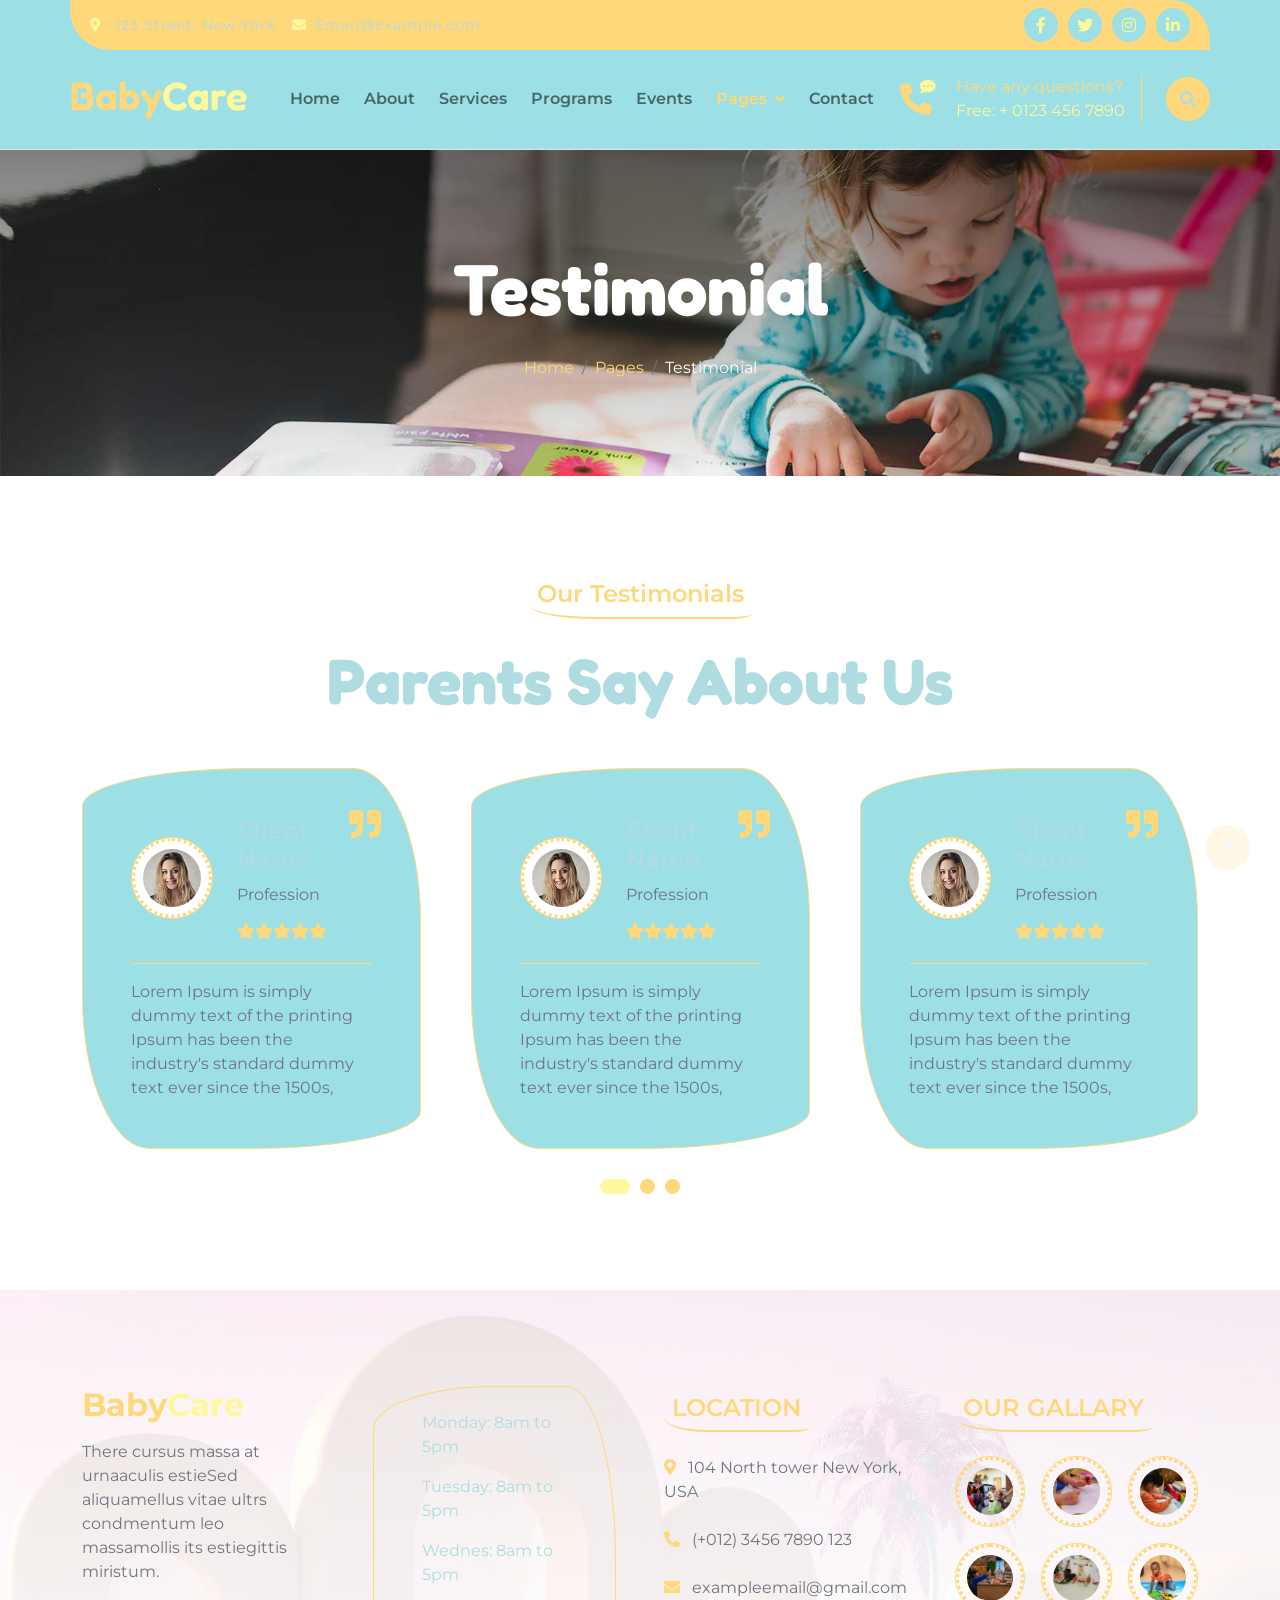
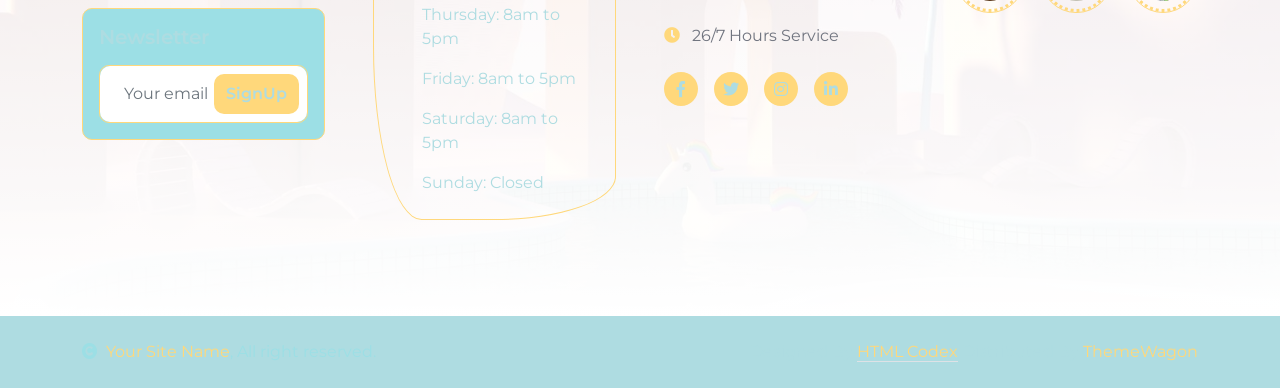
<file: testimonial.html>
<!DOCTYPE html>
<html lang="en">

    <head>
        <meta charset="utf-8">
        <title>BabyCare - Daycare Website Template</title>
        <meta content="width=device-width, initial-scale=1.0" name="viewport">
        <meta content="" name="keywords">
        <meta content="" name="description">

        <!-- Google Web Fonts -->
        <link rel="preconnect" href="https://fonts.googleapis.com">
        <link rel="preconnect" href="https://fonts.gstatic.com" crossorigin>
        <link href="https://fonts.googleapis.com/css2?family=Fredoka:wght@600;700&family=Montserrat:wght@200;400;600&display=swap" rel="stylesheet"> 

        <!-- Icon Font Stylesheet -->
        <link rel="stylesheet" href="https://use.fontawesome.com/releases/v5.15.4/css/all.css"/>
        <link href="https://cdn.jsdelivr.net/npm/bootstrap-icons@1.4.1/font/bootstrap-icons.css" rel="stylesheet">

        <!-- Libraries Stylesheet -->
        <link href="lib/animate/animate.min.css" rel="stylesheet">
        <link href="lib/lightbox/css/lightbox.min.css" rel="stylesheet">
        <link href="lib/owlcarousel/assets/owl.carousel.min.css" rel="stylesheet">

        <!-- Customized Bootstrap Stylesheet -->
        <link href="css/bootstrap.min.css" rel="stylesheet">

        <!-- Template Stylesheet -->
        <link href="css/style.css" rel="stylesheet">

        

    </head>

    <body>

        <!-- Spinner Start -->
        <div id="spinner" class="show w-100 vh-100 bg-white position-fixed translate-middle top-50 start-50  d-flex align-items-center justify-content-center">
            <div class="spinner-grow text-primary" role="status"></div>
        </div>
        <!-- Spinner End -->


        <!-- Navbar start -->
        <div class="container-fluid border-bottom bg-light wow fadeIn" data-wow-delay="0.1s">
            <div class="container topbar bg-primary d-none d-lg-block py-2" style="border-radius: 0 40px">
                <div class="d-flex justify-content-between">
                    <div class="top-info ps-2">
                        <small class="me-3"><i class="fas fa-map-marker-alt me-2 text-secondary"></i> <a href="#" class="text-dark fw-semibold">123 Street, New York</a></small>
                        <small class="me-3"><i class="fas fa-envelope me-2 text-secondary"></i><a href="#" class="text-dark fw-semibold">Email@Example.com</a></small>
                    </div>
                    <div class="top-link pe-2">
                        <a href="" class="btn btn-light btn-sm-square rounded-circle"><i class="fab fa-facebook-f text-secondary"></i></a>
                        <a href="" class="btn btn-light btn-sm-square rounded-circle"><i class="fab fa-twitter text-secondary"></i></a>
                        <a href="" class="btn btn-light btn-sm-square rounded-circle"><i class="fab fa-instagram text-secondary"></i></a>
                        <a href="" class="btn btn-light btn-sm-square rounded-circle me-0"><i class="fab fa-linkedin-in text-secondary"></i></a>
                    </div>
                </div>
            </div>
            <div class="container px-0">
                <nav class="navbar navbar-light navbar-expand-xl py-3">
                    <a href="index.html" class="navbar-brand"><h1 class="text-primary display-6">Baby<span class="text-secondary">Care</span></h1></a>
                    <button class="navbar-toggler py-2 px-3" type="button" data-bs-toggle="collapse" data-bs-target="#navbarCollapse">
                        <span class="fa fa-bars text-primary"></span>
                    </button>
                    <div class="collapse navbar-collapse" id="navbarCollapse">
                        <div class="navbar-nav mx-auto">
                            <a href="index.html" class="nav-item nav-link">Home</a>
                            <a href="about.html" class="nav-item nav-link">About</a>
                            <a href="service.html" class="nav-item nav-link">Services</a>
                            <a href="program.html" class="nav-item nav-link">Programs</a>
                            <a href="event.html" class="nav-item nav-link">Events</a>
                            <div class="nav-item dropdown">
                                <a href="#" class="nav-link dropdown-toggle active" data-bs-toggle="dropdown">Pages</a>
                                <div class="dropdown-menu m-0 bg-secondary rounded-0">
                                    <a href="blog.html" class="dropdown-item">Our Blog</a>
                                    <a href="team.html" class="dropdown-item">Our Team</a>
                                    <a href="testimonial.html" class="dropdown-item active">Testimonial</a>
                                    <a href="404.html" class="dropdown-item">404 Page</a>
                                </div>
                            </div>
                            <a href="contact.html" class="nav-item nav-link">Contact</a>
                        </div>
                        <div class="d-flex me-4">
                            <div id="phone-tada" class="d-flex align-items-center justify-content-center">
                                <a href="" class="position-relative wow tada" data-wow-delay=".9s" >
                                    <i class="fa fa-phone-alt text-primary fa-2x me-4"></i>
                                    <div class="position-absolute" style="top: -7px; left: 20px;">
                                        <span><i class="fa fa-comment-dots text-secondary"></i></span>
                                    </div>
                                </a>
                            </div>
                            <div class="d-flex flex-column pe-3 border-end border-primary">
                                <span class="text-primary">Have any questions?</span>
                                <a href="#"><span class="text-secondary">Free: + 0123 456 7890</span></a>
                            </div>
                        </div>
                        <button class="btn-search btn btn-primary btn-md-square rounded-circle" data-bs-toggle="modal" data-bs-target="#searchModal"><i class="fas fa-search text-dark"></i></button>
                    </div>
                </nav>
            </div>
        </div>
        <!-- Navbar End -->


        <!-- Modal Search Start -->
        <div class="modal fade" id="searchModal" tabindex="-1" aria-labelledby="exampleModalLabel" aria-hidden="true">
            <div class="modal-dialog modal-fullscreen">
                <div class="modal-content rounded-0">
                    <div class="modal-header">
                        <h5 class="modal-title" id="exampleModalLabel">Search by keyword</h5>
                        <button type="button" class="btn-close" data-bs-dismiss="modal" aria-label="Close"></button>
                    </div>
                    <div class="modal-body d-flex align-items-center">
                        <div class="input-group w-75 mx-auto d-flex">
                            <input type="search" class="form-control p-3" placeholder="keywords" aria-describedby="search-icon-1">
                            <span id="search-icon-1" class="input-group-text p-3"><i class="fa fa-search"></i></span>
                        </div>
                    </div>
                </div>
            </div>
        </div>
        <!-- Modal Search End -->

        
        <!-- Page Header Start -->
        <div class="container-fluid page-header py-5 wow fadeIn" data-wow-delay="0.1s">
            <div class="container text-center py-5">
                <h1 class="display-2 text-white mb-4">Testimonial</h1>
                <nav aria-label="breadcrumb">
                    <ol class="breadcrumb justify-content-center mb-0">
                        <li class="breadcrumb-item"><a href="#">Home</a></li>
                        <li class="breadcrumb-item"><a href="#">Pages</a></li>
                        <li class="breadcrumb-item text-white" aria-current="page">Testimonial</li>
                    </ol>
                </nav>
            </div>
        </div>
        <!-- Page Header End -->


        <!-- Testimonial Start -->
        <div class="container-fluid testimonial py-5">
            <div class="container py-5">
                <div class="mx-auto text-center wow fadeIn" data-wow-delay="0.1s" style="max-width: 700px;">
                    <h4 class="text-primary mb-4 border-bottom border-primary border-2 d-inline-block p-2 title-border-radius">Our Testimonials</h4>
                    <h1 class="mb-5 display-3">Parents Say About Us</h1>
                </div>
                <div class="owl-carousel testimonial-carousel wow fadeIn" data-wow-delay="0.3s">
                    <div class="testimonial-item img-border-radius bg-light border border-primary p-4">
                        <div class="p-4 position-relative">
                            <i class="fa fa-quote-right fa-2x text-primary position-absolute" style="top: 15px; right: 15px;"></i>
                            <div class="d-flex align-items-center">
                                <div class="border border-primary bg-white rounded-circle">
                                    <img src="img/testimonial-2.jpg" class="rounded-circle p-2" style="width: 80px; height: 80px; border-style: dotted; border-color: var(--bs-primary);" alt="">
                                </div>
                                <div class="ms-4">
                                    <h4 class="text-dark">Client Name</h4>
                                    <p class="m-0 pb-3">Profession</p>
                                    <div class="d-flex pe-5">
                                        <i class="fas fa-star text-primary"></i>
                                        <i class="fas fa-star text-primary"></i>
                                        <i class="fas fa-star text-primary"></i>
                                        <i class="fas fa-star text-primary"></i>
                                        <i class="fas fa-star text-primary"></i>
                                    </div>
                                </div>
                            </div>
                            <div class="border-top border-primary mt-4 pt-3">
                                <p class="mb-0">Lorem Ipsum is simply dummy text of the printing Ipsum has been the industry's standard dummy text ever since the 1500s,
                                </p>
                            </div>
                        </div>
                    </div>
                    <div class="testimonial-item img-border-radius bg-light border border-primary p-4">
                        <div class="p-4 position-relative">
                            <i class="fa fa-quote-right fa-2x text-primary position-absolute" style="top: 15px; right: 15px;"></i>
                            <div class="d-flex align-items-center">
                                <div class="border border-primary bg-white rounded-circle">
                                    <img src="img/testimonial-2.jpg" class="rounded-circle p-2" style="width: 80px; height: 80px; border-style: dotted; border-color: var(--bs-primary);" alt="">
                                </div>
                                <div class="ms-4">
                                    <h4 class="text-dark">Client Name</h4>
                                    <p class="m-0 pb-3">Profession</p>
                                    <div class="d-flex pe-5">
                                        <i class="fas fa-star text-primary"></i>
                                        <i class="fas fa-star text-primary"></i>
                                        <i class="fas fa-star text-primary"></i>
                                        <i class="fas fa-star text-primary"></i>
                                        <i class="fas fa-star text-primary"></i>
                                    </div>
                                </div>
                            </div>
                            <div class="border-top border-primary mt-4 pt-3">
                                <p class="mb-0">Lorem Ipsum is simply dummy text of the printing Ipsum has been the industry's standard dummy text ever since the 1500s,
                                </p>
                            </div>
                        </div>
                    </div>
                    <div class="testimonial-item img-border-radius bg-light border border-primary p-4">
                        <div class="p-4 position-relative">
                            <i class="fa fa-quote-right fa-2x text-primary position-absolute" style="top: 15px; right: 15px;"></i>
                            <div class="d-flex align-items-center">
                                <div class="border border-primary bg-white rounded-circle">
                                    <img src="img/testimonial-2.jpg" class="rounded-circle p-2" style="width: 80px; height: 80px; border-style: dotted; border-color: var(--bs-primary);" alt="">
                                </div>
                                <div class="ms-4">
                                    <h4 class="text-dark">Client Name</h4>
                                    <p class="m-0 pb-3">Profession</p>
                                    <div class="d-flex pe-5">
                                        <i class="fas fa-star text-primary"></i>
                                        <i class="fas fa-star text-primary"></i>
                                        <i class="fas fa-star text-primary"></i>
                                        <i class="fas fa-star text-primary"></i>
                                        <i class="fas fa-star text-primary"></i>
                                    </div>
                                </div>
                            </div>
                            <div class="border-top border-primary mt-4 pt-3">
                                <p class="mb-0">Lorem Ipsum is simply dummy text of the printing Ipsum has been the industry's standard dummy text ever since the 1500s,
                                </p>
                            </div>
                        </div>
                    </div>
                </div>
            </div>
        </div>
        <!-- Testimonial End -->


        <!-- Footer Start -->
        <div class="container-fluid footer py-5 wow fadeIn" data-wow-delay="0.1s">
            <div class="container py-5">
                <div class="row g-5">
                    <div class="col-md-6 col-lg-4 col-xl-3">
                        <div class="footer-item">
                            <h2 class="fw-bold mb-3"><span class="text-primary mb-0">Baby</span><span class="text-secondary">Care</span></h2>
                            <p class="mb-4">There cursus massa at urnaaculis estieSed aliquamellus vitae ultrs condmentum leo massamollis its estiegittis miristum.</p>
                            <div class="border border-primary p-3 rounded bg-light">
                                <h5 class="mb-3">Newsletter</h5>
                                <div class="position-relative mx-auto border border-primary rounded" style="max-width: 400px;">
                                    <input class="form-control border-0 w-100 py-3 ps-4 pe-5" type="text" placeholder="Your email">
                                    <button type="button" class="btn btn-primary py-2 position-absolute top-0 end-0 mt-2 me-2 text-dark">SignUp</button>
                                </div>
                            </div>
                        </div>
                    </div>
                    <div class="col-md-6 col-lg-4 col-xl-3">
                        <div class="footer-item">
                            <div class="d-flex flex-column p-4 ps-5 text-dark border border-primary" 
                            style="border-radius: 50% 20% / 10% 40%;">
                                <p>Monday: 8am to 5pm</p>
                                <p>Tuesday: 8am to 5pm</p>
                                <p>Wednes: 8am to 5pm</p>
                                <p>Thursday: 8am to 5pm</p>
                                <p>Friday: 8am to 5pm</p>
                                <p>Saturday: 8am to 5pm</p>
                                <p class="mb-0">Sunday: Closed</p>
                            </div>
                        </div>
                    </div>
                    <div class="col-md-6 col-lg-4 col-xl-3">
                        <div class="footer-item">
                            <h4 class="text-primary mb-4 border-bottom border-primary border-2 d-inline-block p-2 title-border-radius">LOCATION</h4>
                            <div class="d-flex flex-column align-items-start">
                                <a href="" class="text-body mb-4"><i class="fa fa-map-marker-alt text-primary me-2"></i> 104 North tower New York, USA</a>
                                <a href="" class="text-start rounded-0 text-body mb-4"><i class="fa fa-phone-alt text-primary me-2"></i> (+012) 3456 7890 123</a>
                                <a href="" class="text-start rounded-0 text-body mb-4"><i class="fas fa-envelope text-primary me-2"></i> exampleemail@gmail.com</a>
                                <a href="" class="text-start rounded-0 text-body mb-4"><i class="fa fa-clock text-primary me-2"></i> 26/7 Hours Service</a>
                                <div class="footer-icon d-flex">
                                    <a class="btn btn-primary btn-sm-square me-3 rounded-circle text-dark" href=""><i class="fab fa-facebook-f"></i></a>
                                    <a class="btn btn-primary btn-sm-square me-3 rounded-circle text-dark" href=""><i class="fab fa-twitter"></i></a>
                                    <a href="#" class="btn btn-primary btn-sm-square me-3 rounded-circle text-dark"><i class="fab fa-instagram"></i></a>
                                    <a href="#" class="btn btn-primary btn-sm-square rounded-circle text-dark"><i class="fab fa-linkedin-in"></i></a>
                                </div>
                            </div>
                        </div>
                    </div>
                    <div class="col-md-6 col-lg-4 col-xl-3">
                        <div class="footer-item">
                            <h4 class="text-primary mb-4 border-bottom border-primary border-2 d-inline-block p-2 title-border-radius">OUR GALLARY</h4>
                            <div class="row g-3">
                                <div class="col-4">
                                    <div class="footer-galary-img rounded-circle border border-primary">
                                        <img src="img/galary-1.jpg" class="img-fluid rounded-circle p-2" alt="">
                                    </div>
                               </div>
                               <div class="col-4">
                                    <div class="footer-galary-img rounded-circle border border-primary">
                                        <img src="img/galary-2.jpg" class="img-fluid rounded-circle p-2" alt="">
                                    </div>
                               </div>
                                <div class="col-4">
                                    <div class="footer-galary-img rounded-circle border border-primary">
                                        <img src="img/galary-3.jpg" class="img-fluid rounded-circle p-2" alt="">
                                    </div>
                               </div>
                                <div class="col-4">
                                    <div class="footer-galary-img rounded-circle border border-primary">
                                        <img src="img/galary-4.jpg" class="img-fluid rounded-circle p-2" alt="">
                                    </div>
                               </div>
                                <div class="col-4">
                                    <div class="footer-galary-img rounded-circle border border-primary">
                                        <img src="img/galary-5.jpg" class="img-fluid rounded-circle p-2" alt="">
                                    </div>
                               </div>
                                <div class="col-4">
                                    <div class="footer-galary-img rounded-circle border border-primary">
                                        <img src="img/galary-6.jpg" class="img-fluid rounded-circle p-2" alt="">
                                    </div>
                               </div>
                            </div>
                        </div>
                    </div>
                </div>
            </div>
        </div>
        <!-- Footer End -->


        <!-- Copyright Start -->
        <div class="container-fluid copyright bg-dark py-4">
            <div class="container">
                <div class="row">
                    <div class="col-md-6 text-center text-md-start mb-3 mb-md-0">
                        <span class="text-light"><a href="#"><i class="fas fa-copyright text-light me-2"></i>Your Site Name</a>, All right reserved.</span>
                    </div>
                    <div class="col-md-6 my-auto text-center text-md-end text-dark">
                        <!--/*** This template is free as long as you keep the below author’s credit link/attribution link/backlink. ***/-->
                        <!--/*** If you'd like to use the template without the below author’s credit link/attribution link/backlink, ***/-->
                        <!--/*** you can purchase the Credit Removal License from "https://htmlcodex.com/credit-removal". ***/-->
                        Designed By <a class="border-bottom" href="https://htmlcodex.com">HTML Codex</a> Distributed By <a clas="border-bottom" href="https://themewagon.com">ThemeWagon</a>
                    </div>
                </div>
            </div>
        </div>
        <!-- Copyright End -->


        <!-- Back to Top -->
        <a href="#" class="btn btn-primary border-3 border-primary rounded-circle back-to-top"><i class="fa fa-arrow-up"></i></a>   

        
    <!-- JavaScript Libraries -->
    <script src="https://ajax.googleapis.com/ajax/libs/jquery/3.6.4/jquery.min.js"></script>
    <script src="https://cdn.jsdelivr.net/npm/bootstrap@5.0.0/dist/js/bootstrap.bundle.min.js"></script>
    <script src="lib/wow/wow.min.js"></script>
    <script src="lib/easing/easing.min.js"></script>
    <script src="lib/waypoints/waypoints.min.js"></script>
    <script src="lib/lightbox/js/lightbox.min.js"></script>
    <script src="lib/owlcarousel/owl.carousel.min.js"></script>

    <!-- Template Javascript -->
    <script src="js/main.js"></script>
    </body>

</html>
</file>
<file: css/style.css>
:root {
    --bs-primary:   #FFD87B;
    --bs-secondary: #FEF89C;
    --bs-light:     #9CDFE5;
    --bs-dark:      #AEDCE1;
}


/*** Spinner Start ***/
#spinner {
    opacity: 0;
    visiFEFAC2ility: hidden;
    transition: opacity .8s ease-out, visibility 0s linear .5s;
    z-index: 99999;
 }

 #spinner.show {
     transition: opacity .8s ease-out, visibility 0s linear .0s;
     visibility: visible;
     opacity: 1;
 }
/*** Spinner End ***/


/*** Common CSS Start ***/
.back-to-top {
    position: fixed;
    right: 30px;
    bottom: 30px;
    display: flex;
    width: 45px;
    height: 45px;
    align-items: center;
    justify-content: center;
    transition: 0.5s;
    z-index: 99;
}

h1,
h2,
h3,
.h1,
.h2,
.h3 {
    font-weight: 200;
    font-family: 'Montserrat', sans-serif;
}

h4,
h5,
h6,
.h4,
.h5,
.h6 {
    font-weight: 600;
    font-family: 'Montserrat', sans-serif;
}

.display-1,
.display-2,
.display-3,
.display-4,
.display-5,
.display-6 {
    font-weight: 700;
    font-family: 'Fredoka', sans-serif;
}

.display-4,
.display-5,
.display-6 {
    font-weight: 600;
}

.wow,
.animated {
    animation-duration: 2s !important;
}
/*** Common CSS End ***/


/*** Button Start ***/
.btn {
    font-weight: 600;
    transition: .5s;
}

.btn-square {
    width: 32px;
    height: 32px;
}

.btn-sm-square {
    width: 34px;
    height: 34px;
}

.btn-md-square {
    width: 44px;
    height: 44px;
}

.btn-lg-square {
    width: 56px;
    height: 56px;
}

.btn-square,
.btn-sm-square,
.btn-md-square,
.btn-lg-square {
    padding: 0;
    display: flex;
    align-items: center;
    justify-content: center;
    font-weight: normal;
}

.btn.btn-primary {
    border: 0;
    color: var(--bs-dark);
}

.btn.btn-primary:hover {
    background: var(--bs-light);
    color: var(--bs-dark);
}

.btn-border-radius {
    border-radius: 25% 10%;
}

.img-border-radius {
    border-radius: 50% 20% / 10% 40%;
}

.title-border-radius {
    border-radius: 10% 30%;
}
/*** Button End ***/


/*** Topbar Start ***/
.topbar .top-info {
    font-size: medium;
    font-weight: 400;
    font-family: 'Montserrat', sans-serif;
    letter-spacing: 1px;
    display: flex;
    align-items: center;
}

.topbar .top-link {
    display: flex;
    align-items: center;
    justify-content: center;
}

.topbar .top-link a {
    margin-right: 10px;
}

.topbar .top-link a:hover {
    background: var(--bs-secondary) !important;
}

.topbar .top-link a:hover i {
    color: var(--bs-primary) !important;
}
/*** Topbar End ***/


/*** Navbar Start ***/
.navbar {
    border-bottom: 1px solid rgba(255, 255, 255, .1);
}

.navbar .navbar-nav .nav-link {
    padding: 10px 12px;
    font-size: 16px;
    font-weight: 600;
    transition: .5s;
}

.navbar .navbar-nav .nav-link:hover,
.navbar .navbar-nav .nav-link.active,
.fixed-top.bg-white .navbar .navbar-nav .nav-link:hover,
.fixed-top.bg-white .navbar .navbar-nav .nav-link.active {
    color: var(--bs-primary);
}

.navbar .dropdown-toggle::after {
    border: none;
    content: "\f107";
    font-family: "Font Awesome 5 Free";
    font-weight: 700;
    vertical-align: middle;
    margin-left: 8px;
}

@media (min-width: 1200px) {
    .navbar .nav-item .dropdown-menu {
        display: block;
        visibility: hidden;
        top: 100%;
        font-weight: 400;
        font-family: 'Fredoka', sans-serif;
        transform: rotateX(-75deg);
        transform-origin: 0% 0%;
        border: 0;
        transition: .5s;
        opacity: 0;
    }
}

.dropdown .dropdown-menu a:hover {
    background: var(--bs-secondary);
    color: var(--bs-primary);
}

.navbar .nav-item:hover .dropdown-menu {
    transform: rotateX(0deg);
    visibility: visible;
    background: var(--bs-light) !important;
    border-radius: 10px !important;
    transition: .5s;
    opacity: 1;
}

#searchModal .modal-content {
    background: rgba(255, 255, 255, .8);
}
/*** Navbar End ***/


/*** Hero Header ***/
.hero-header,
.page-header {
    background: linear-gradient(rgba(0, 0, 0, 0.5), rgba(0, 0, 0, 0.05)), url(../img/hero-img.jpg);
    background-position: center center;
    background-repeat: no-repeat;
    background-size: cover;
}
/*** Hero Header ***/


/*** About Start ***/
.video {
    position: relative;
    height: 100%;
    min-height: 400px;
    background: linear-gradient(rgba(255, 255, 255, 0.1), rgba(255, 255, 255, 0.1)), url(../img/about.jpg);
    background-position: center center;
    background-repeat: no-repeat;
    background-size: cover;
    border-radius: 10px;
}

.video .btn-play {
    position: absolute;
    z-index: 3;
    top: 50%;
    left: 50%;
    transform: translateX(-50%) translateY(-50%);
    box-sizing: content-box;
    display: block;
    width: 32px;
    height: 44px;
    border-radius: 50%;
    border: none;
    outline: none;
    padding: 18px 20px 18px 28px;
}

.video .btn-play:before {
    content: "";
    position: absolute;
    z-index: 0;
    left: 50%;
    top: 50%;
    transform: translateX(-50%) translateY(-50%);
    display: block;
    width: 100px;
    height: 100px;
    background: var(--bs-secondary);
    border-radius: 50%;
    animation: pulse-border 1500ms ease-out infinite;
}

.video .btn-play:after {
    content: "";
    position: absolute;
    z-index: 1;
    left: 50%;
    top: 50%;
    transform: translateX(-50%) translateY(-50%);
    display: block;
    width: 100px;
    height: 100px;
    background: var(--bs-primary);
    border-radius: 50%;
    transition: all 200ms;
}

.video .btn-play img {
    position: relative;
    z-index: 3;
    max-width: 100%;
    width: auto;
    height: auto;
}

.video .btn-play span {
    display: block;
    position: relative;
    z-index: 3;
    width: 0;
    height: 0;
    border-left: 32px solid var(--bs-dark);
    border-top: 22px solid transparent;
    border-bottom: 22px solid transparent;
}

@keyframes pulse-border {
    0% {
        transform: translateX(-50%) translateY(-50%) translateZ(0) scale(1);
        opacity: 1;
    }

    100% {
        transform: translateX(-50%) translateY(-50%) translateZ(0) scale(1.5);
        opacity: 0;
    }
}

#videoModal {
    z-index: 99999;
}

#videoModal .modal-dialog {
    position: relative;
    max-width: 800px;
    margin: 60px auto 0 auto;
}

#videoModal .modal-body {
    position: relative;
    padding: 0px;
}

#videoModal .close {
    position: absolute;
    width: 30px;
    height: 30px;
    right: 0px;
    top: -30px;
    z-index: 999;
    font-size: 30px;
    font-weight: normal;
    color: #FFFFFF;
    background: #000000;
    opacity: 1;
}

.video.border {
    border-radius: 50% 20% / 10% 40%;
}

.about {
    background: linear-gradient(rgba(255, 255, 255, 0.8), rgba(255, 255, 255, 0.8)), url(../img/background.jpg);
    background-position: center center;
    background-repeat: no-repeat;
    background-size: cover;
}
/*** About End ***/


/*** service Start ***/
.service {
    background: linear-gradient(rgba(255, 216, 123, 0.05), rgba(255, 216, 123, 0.2));
}

.service .service-item {
    box-shadow: 0 0 45px rgba(0, 0, 0, .1);
    width: 100%;
    height: 100%;
    border-radius: 50% 20% / 10% 40%;
    transition: 0.5s;
    position: relative;
}

.service-content::after {
    position: absolute;
    content: "";
    width: 0;
    height: 100%;
    top: 0;
    left: 0;
    right: auto;
    background: transparent;
    border-radius: 50% 20% / 10% 40%;
    transition: .5s;
}

.service-item:hover {
    border: 1px solid var(--bs-secondary) !important;
}

.service-item:hover .service-content::after {
    background: var(--bs-secondary);
    width: 100%;
    opacity: 1;
    z-index: 1;
}

.service-item .service-content .service-content-inner {
    position: relative;
    z-index: 2;
}

.service-item .service-content-inner i,
.service-item .service-content-inner p,
.service-item .service-content-inner a.h4 {
    transition: 0.5s;
}

.service-item:hover .service-content-inner i,
.service-item:hover .service-content-inner p {
    color: var(--bs-dark) !important;
}
.service-item:hover .service-content-inner a.h4 {
    color: var(--bs-primary);
}

.service-item:hover .service-content-inner a.btn-primary {
    background: var(--bs-dark) !important;
    color: var(--bs-primary) !important;
}

.service-item .service-content-inner a.btn-primary:hover {
    background: var(--bs-primary) !important;
    color: var(--bs-dark) !important;
}
/*** Service End ***/


/*** Programs Start ***/
.program {
    background: linear-gradient(rgba(255, 216, 123, 0.1), rgba(255, 216, 123, 0.1));
}

.program .program-item .program-img .program-rate {
    position: absolute;
    width: 100px; 
    top: -20px; 
    left: 50%; 
    margin-left: -50px; 
    border-radius: 10% / 50%;
}

.program .program-item .program-text {
    padding-top: 150px; 
    margin-top: -125px;
}

.program .program-item .program-img img,
.program .program-item .program-teacher img,
.program .program-item:hover .program-text-inner a.h4 {
    transition: 0.5s;
}

.program .program-item:hover .program-img img,
.program .program-item:hover .program-teacher img {
    transform: scale(1.2);
}

.program .program-item:hover .program-text-inner a.h4 {
    color: var(--bs-primary) !important;
}
/*** Programs End ***/


/*** Events Start ***/
.events .events-item {
    width: 100%;
    height: 100%;
    border-radius: 30%;
    position: relative;
}

.events .events-item .events-inner .events-rate {
    position: absolute;
    width: 120px; 
    top: -20px; 
    left: 50%; 
    margin-left: -60px; 
    border-radius: 10% / 50%;
}

.events .events-item .events-inner .events-img .event-overlay {
    position: absolute;
    top: 50%; 
    left: 50%;
    transform: translate(-50%, -50%);
    transition: 0.5s;
    z-index: 1;
    opacity: 0;
}

.events .events-item .events-inner .events-img:hover .event-overlay {
    opacity: 1;
}

.events .events-item .events-img::after {
    position: absolute;
    content: "";
    width: 100%;
    height: 0;
    top: 0;
    left: 0;
    bottom: auto;
    background: rgba(254, 250, 194, .7);
    border-radius: 10px;
    transition: 0.5s;
}

.events .events-item:hover .events-img::after {
    height: 100%;
    opacity: 1;
}

.events .events-item .events-text a.h4,
.events .events-item .events-img img {
    transition: 0.5s;
}

.events .events-item:hover .events-text a.h4 {
    color: var(--bs-primary) !important;
}

.events .events-item:hover .events-img img {
    transform: scale(1.3);
}
/*** Events End ***/


/*** Blog Start ***/
.blog .blog-item .blog-img::after {
    position: absolute;
    content: "";
    width: 100%;
    height: 0;
    top: 0;
    left: 0;
    bottom: auto;
    background: rgba(254, 250, 194, .7);
    border-radius: 10px 10px 0 0;
    transition: 0.5s;
}

.blog .blog-item:hover .blog-img::after {
    height: 100%;
    opacity: 1;
}

.blog .blog-item .blog-date-comments {
    padding-top: 150px !important; 
    margin-top: -125px;
}

.blog .blog-item .blog-img img,
.blog .blog-item .blog-content img,
.blog .blog-item .blog-text-inner a.h4 {
    transition: 0.5s;
}

.blog .blog-item:hover .blog-img img {
    transform: scale(1.3);
}

.blog .blog-item:hover .blog-content img {
    transform: scale(1.3);
}

.blog .blog-item:hover .blog-text-inner a.h4 {
    color: var(--bs-primary);
}
/*** Blog End ***/



/*** Team Start ***/
.team .team-item {
    position: relative;
    width: 100%;
    height: 100%;
}

.team .team-item .team-icon {
    position: absolute;
    bottom: 120px;
    left: 50%;
    transform: translateX(-50%);
}

.team .team-item .team-icon a.share-link {
    opacity: 0;
    transition: 0.5s;
}

.team .team-item:hover .team-icon a.share-link {
    opacity: 1;
}

.team .team-item .team-content,
.team .team-item .team-content h4,
.team .team-item .team-content p {
    transition: 0.5s;
}

.team .team-item:hover .team-content {
    background: var(--bs-primary) !important;
    border-radius: 0 0 10px 10px;
}

.team .team-item:hover .team-content h4 {
    color: var(--bs-dark) !important;
}

.team .team-item:hover .team-content p {
    color: var(--bs-dark) !important;
}
/*** Team end ***/


/*** testimonial Start ***/
.testimonial .testimonial-carousel {
    position: relative;
    
}

.testimonial .testimonial-carousel .owl-dots {
    margin-top: 30px;
    display: flex;
    align-items: center;
    justify-content: center;
}

.testimonial .testimonial-carousel .owl-dot {
    position: relative;
    display: inline-block;
    margin: 0 5px;
    width: 15px;
    height: 15px;
    background: var(--bs-primary);
    border-radius: 10px;
    transition: 0.5s;
}

.testimonial .testimonial-carousel .owl-dot.active {
    width: 30px;
    background: var(--bs-secondary);
}
/*** testimonial End ***/


/*** Footer Start ***/
.footer {
    background: linear-gradient(rgba(255, 255, 255, .8), rgba(255, 255, 255, 1)), url(../img/background.jpg);
    background-position: top center;
    background-repeat: no-repeat;
    background-size: cover;
}

.footer .footer-galary-img img {
    width: 100%;
    border-style: dotted; 
    border-color: var(--bs-primary);
    transition: 0.5s;
}

.footer .footer-galary-img img:hover {
    transform: scale(1.2);
}

.footer-item a.text-body:hover {
    color: var(--bs-secondary) !important;
}
/*** Footer End ***/
.textojustificado-b{
    text-align: justify;
    color: #000000 !important;
}
.texto-azul{
    color: #9CDFE5 !important;
}
</file>
